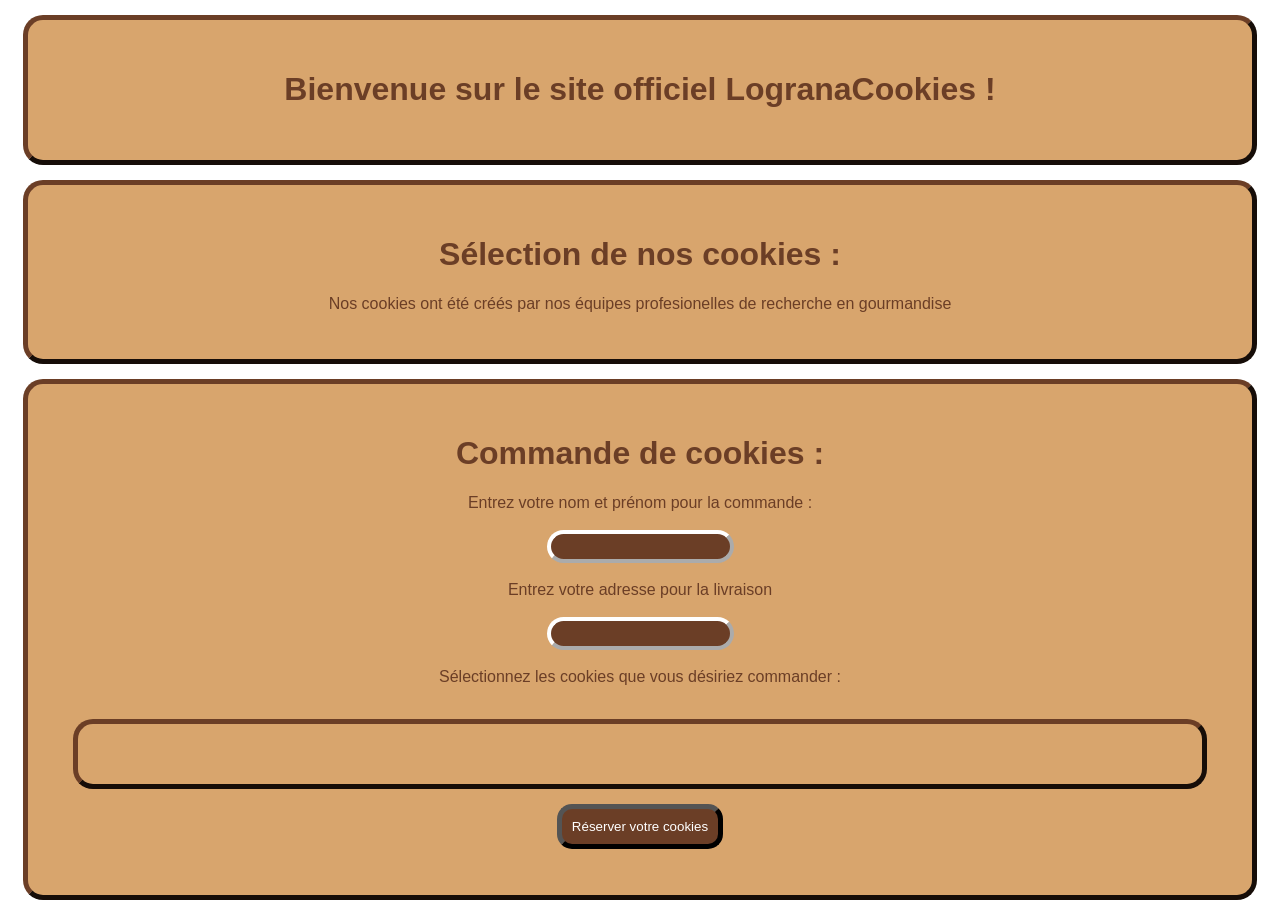
<file: public/index.html>
<html>
<head>
    <link rel="stylesheet" href="style.css">
	<title>LogranaCookies</title>
</head>
<body>
	<div>
		<h1>Bienvenue sur le site officiel LogranaCookies ! </h1>
	</div>
	<div id="par">
	<h1>Sélection de nos cookies : </h1>
	<p>Nos cookies ont été créés par nos équipes profesionelles de recherche en gourmandise</p>
	</div>
	<div>
		<h1>Commande de cookies :</h1>
		<form>
			<label>Entrez votre nom et prénom pour la commande :</label> <br><br><input type="text" id="nom"><br><br>
			<label>Entrez votre adresse pour la livraison</label><br><br><input type="text" id="adresse"><br><br>
			<label>Sélectionnez les cookies que vous désiriez commander :</label> <br><br>
			<div id = "resco" ></div>
			<button onclick="rescookies(event)">Réserver votre cookies</button>
		</form>
	</div>
<script src="script.js"></script>
</body>
</html>
</file>
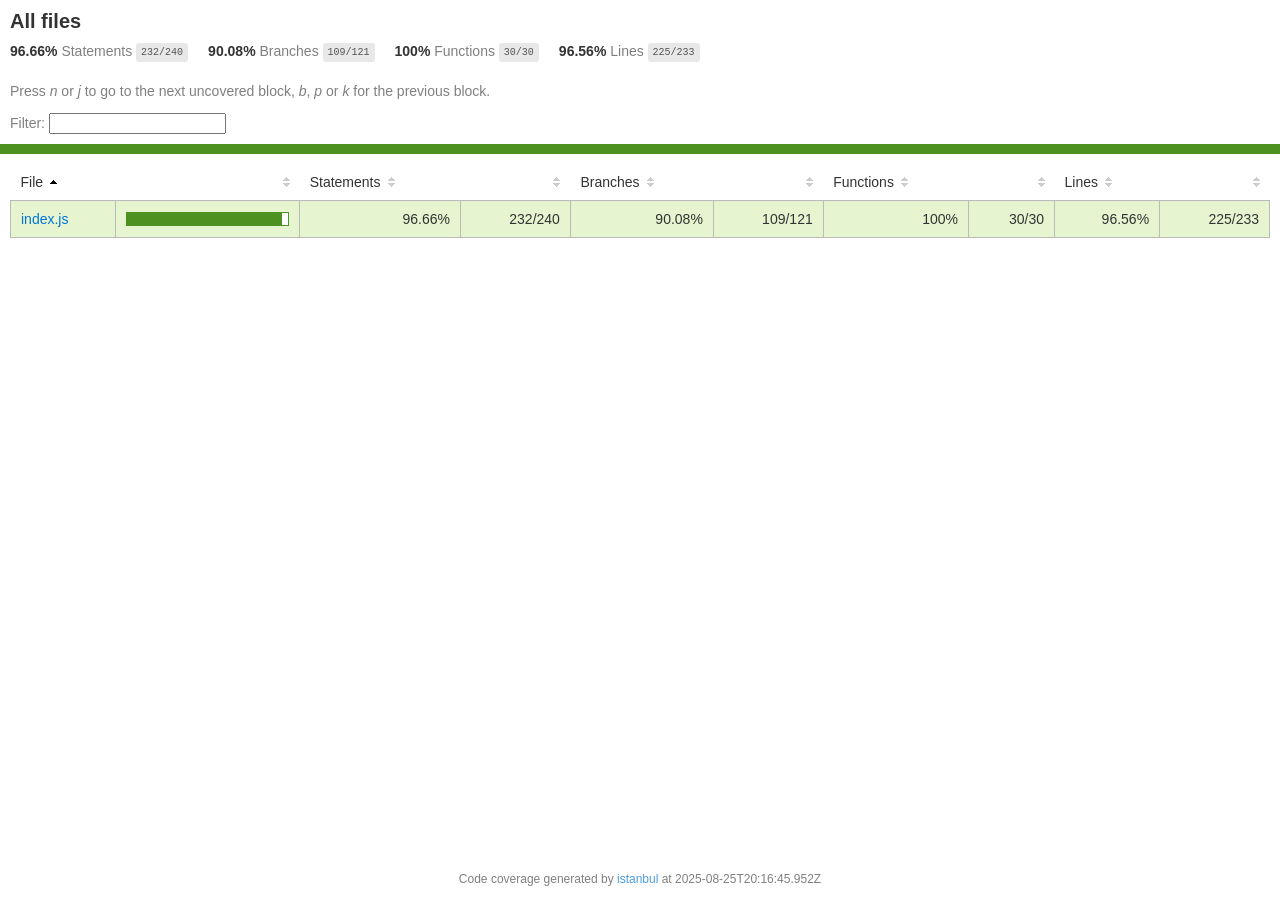
<file: node_modules/kareem/coverage/lcov-report/index.html>
<!doctype html>
<html lang="en">

<head>
    <title>Code coverage report for All files</title>
    <meta charset="utf-8" />
    <link rel="stylesheet" href="prettify.css" />
    <link rel="stylesheet" href="base.css" />
    <link rel="shortcut icon" type="image/x-icon" href="favicon.png" />
    <meta name="viewport" content="width=device-width, initial-scale=1" />
    <style type='text/css'>
        .coverage-summary .sorter {
            background-image: url(sort-arrow-sprite.png);
        }
    </style>
</head>
    
<body>
<div class='wrapper'>
    <div class='pad1'>
        <h1>All files</h1>
        <div class='clearfix'>
            
            <div class='fl pad1y space-right2'>
                <span class="strong">96.66% </span>
                <span class="quiet">Statements</span>
                <span class='fraction'>232/240</span>
            </div>
        
            
            <div class='fl pad1y space-right2'>
                <span class="strong">90.08% </span>
                <span class="quiet">Branches</span>
                <span class='fraction'>109/121</span>
            </div>
        
            
            <div class='fl pad1y space-right2'>
                <span class="strong">100% </span>
                <span class="quiet">Functions</span>
                <span class='fraction'>30/30</span>
            </div>
        
            
            <div class='fl pad1y space-right2'>
                <span class="strong">96.56% </span>
                <span class="quiet">Lines</span>
                <span class='fraction'>225/233</span>
            </div>
        
            
        </div>
        <p class="quiet">
            Press <em>n</em> or <em>j</em> to go to the next uncovered block, <em>b</em>, <em>p</em> or <em>k</em> for the previous block.
        </p>
        <template id="filterTemplate">
            <div class="quiet">
                Filter:
                <input type="search" id="fileSearch">
            </div>
        </template>
    </div>
    <div class='status-line high'></div>
    <div class="pad1">
<table class="coverage-summary">
<thead>
<tr>
   <th data-col="file" data-fmt="html" data-html="true" class="file">File</th>
   <th data-col="pic" data-type="number" data-fmt="html" data-html="true" class="pic"></th>
   <th data-col="statements" data-type="number" data-fmt="pct" class="pct">Statements</th>
   <th data-col="statements_raw" data-type="number" data-fmt="html" class="abs"></th>
   <th data-col="branches" data-type="number" data-fmt="pct" class="pct">Branches</th>
   <th data-col="branches_raw" data-type="number" data-fmt="html" class="abs"></th>
   <th data-col="functions" data-type="number" data-fmt="pct" class="pct">Functions</th>
   <th data-col="functions_raw" data-type="number" data-fmt="html" class="abs"></th>
   <th data-col="lines" data-type="number" data-fmt="pct" class="pct">Lines</th>
   <th data-col="lines_raw" data-type="number" data-fmt="html" class="abs"></th>
</tr>
</thead>
<tbody><tr>
	<td class="file high" data-value="index.js"><a href="index.js.html">index.js</a></td>
	<td data-value="96.66" class="pic high">
	<div class="chart"><div class="cover-fill" style="width: 96%"></div><div class="cover-empty" style="width: 4%"></div></div>
	</td>
	<td data-value="96.66" class="pct high">96.66%</td>
	<td data-value="240" class="abs high">232/240</td>
	<td data-value="90.08" class="pct high">90.08%</td>
	<td data-value="121" class="abs high">109/121</td>
	<td data-value="100" class="pct high">100%</td>
	<td data-value="30" class="abs high">30/30</td>
	<td data-value="96.56" class="pct high">96.56%</td>
	<td data-value="233" class="abs high">225/233</td>
	</tr>

</tbody>
</table>
</div>
                <div class='push'></div><!-- for sticky footer -->
            </div><!-- /wrapper -->
            <div class='footer quiet pad2 space-top1 center small'>
                Code coverage generated by
                <a href="https://istanbul.js.org/" target="_blank" rel="noopener noreferrer">istanbul</a>
                at 2025-08-25T20:16:45.952Z
            </div>
        <script src="prettify.js"></script>
        <script>
            window.onload = function () {
                prettyPrint();
            };
        </script>
        <script src="sorter.js"></script>
        <script src="block-navigation.js"></script>
    </body>
</html>
</file>
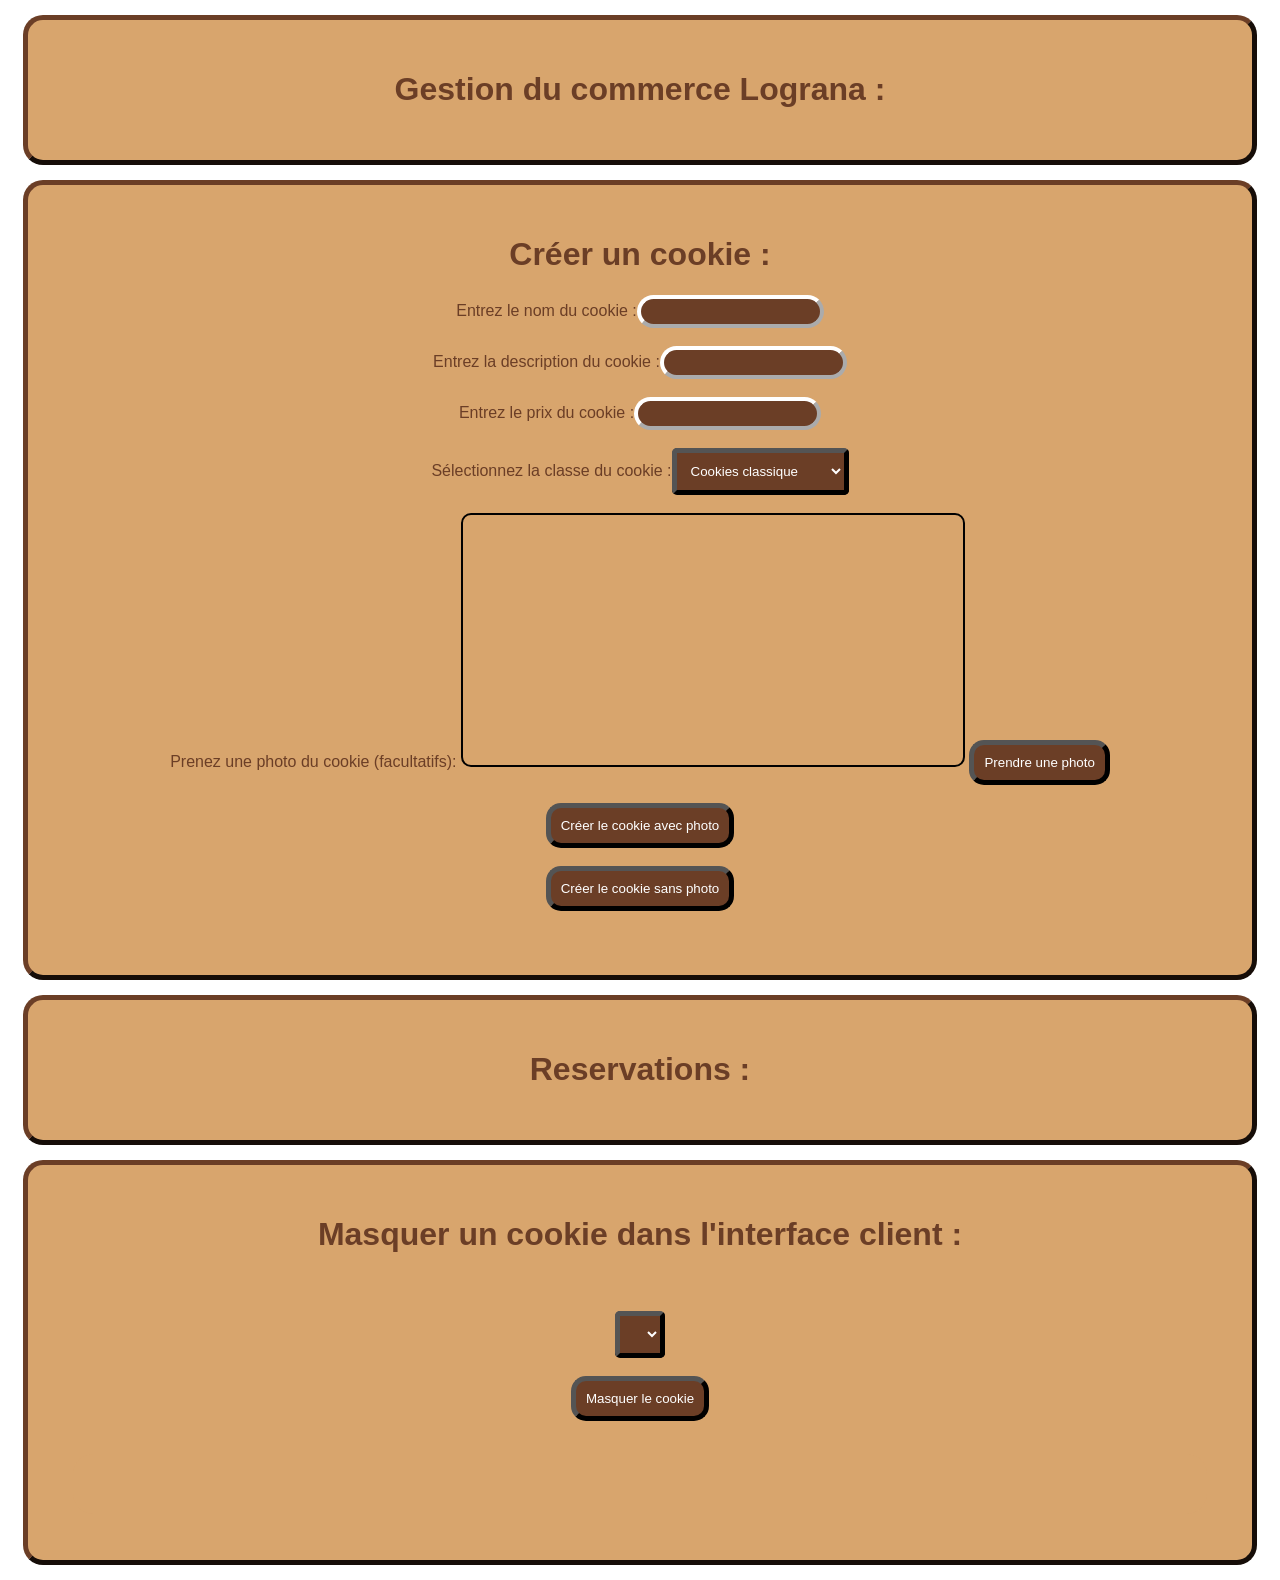
<file: public/indexG.html>
<html>
    <head>
        <title>Gestionnaire de cookies</title>
        <link rel="stylesheet" href="style.css">
    </head>
    <body>
        <div>
            <h1>Gestion du commerce Lograna :</h1>
        </div>
        <div>
            <h1>Créer un cookie :</h1>
            <form>
                <label>Entrez le nom du cookie :</label><input type="text" id="Ncookie"><br><br>
                <label>Entrez la description du cookie :</label><input type="text" id="descCookie"><br><br>
                <label>Entrez le prix du cookie :</label><input type="number" id="pCookie"><br><br>
                <label>Sélectionnez la classe du cookie :</label><select id="cat">
                    <option value="classique">Cookies classique</option>
                    <option value="sans_pépite">Cookies sans pépites</option>
                    <option value="sans_pate">Cookies sans pâte</option>
                    <option value="gourmands">Cookies gourmands</option>
                </select><br><br>
                <label id="labvid">Prenez une photo du cookie (facultatifs):</label>
                <video id="video" autoplay muted playsinline></video>
                <canvas id="canvas"> </canvas>
                <button type="button" onclick="photo()">Prendre une photo</button> <br><br>
                <button onclick="createCookie(event)">Créer le cookie avec photo</button><br><br>
                <button onclick="createCookier(event)">Créer le cookie sans photo</button><br><br>
            </form>
        </div>
        <div id="par">
            <h1>Reservations :</h1>
        </div>
        <div id="masq">
            <h1>Masquer un cookie dans l'interface client :</h1><br><br>
            <form>
                <select id="selmas"></select><br><br>
                <button id="masqc" type="button">Masquer le cookie</button><br><br>
                <div id="seldmas" class="quedalle"></div>
            </form>
        </div>

    
    <script src="scriptG.js"></script>
    </body>
</html>
</file>
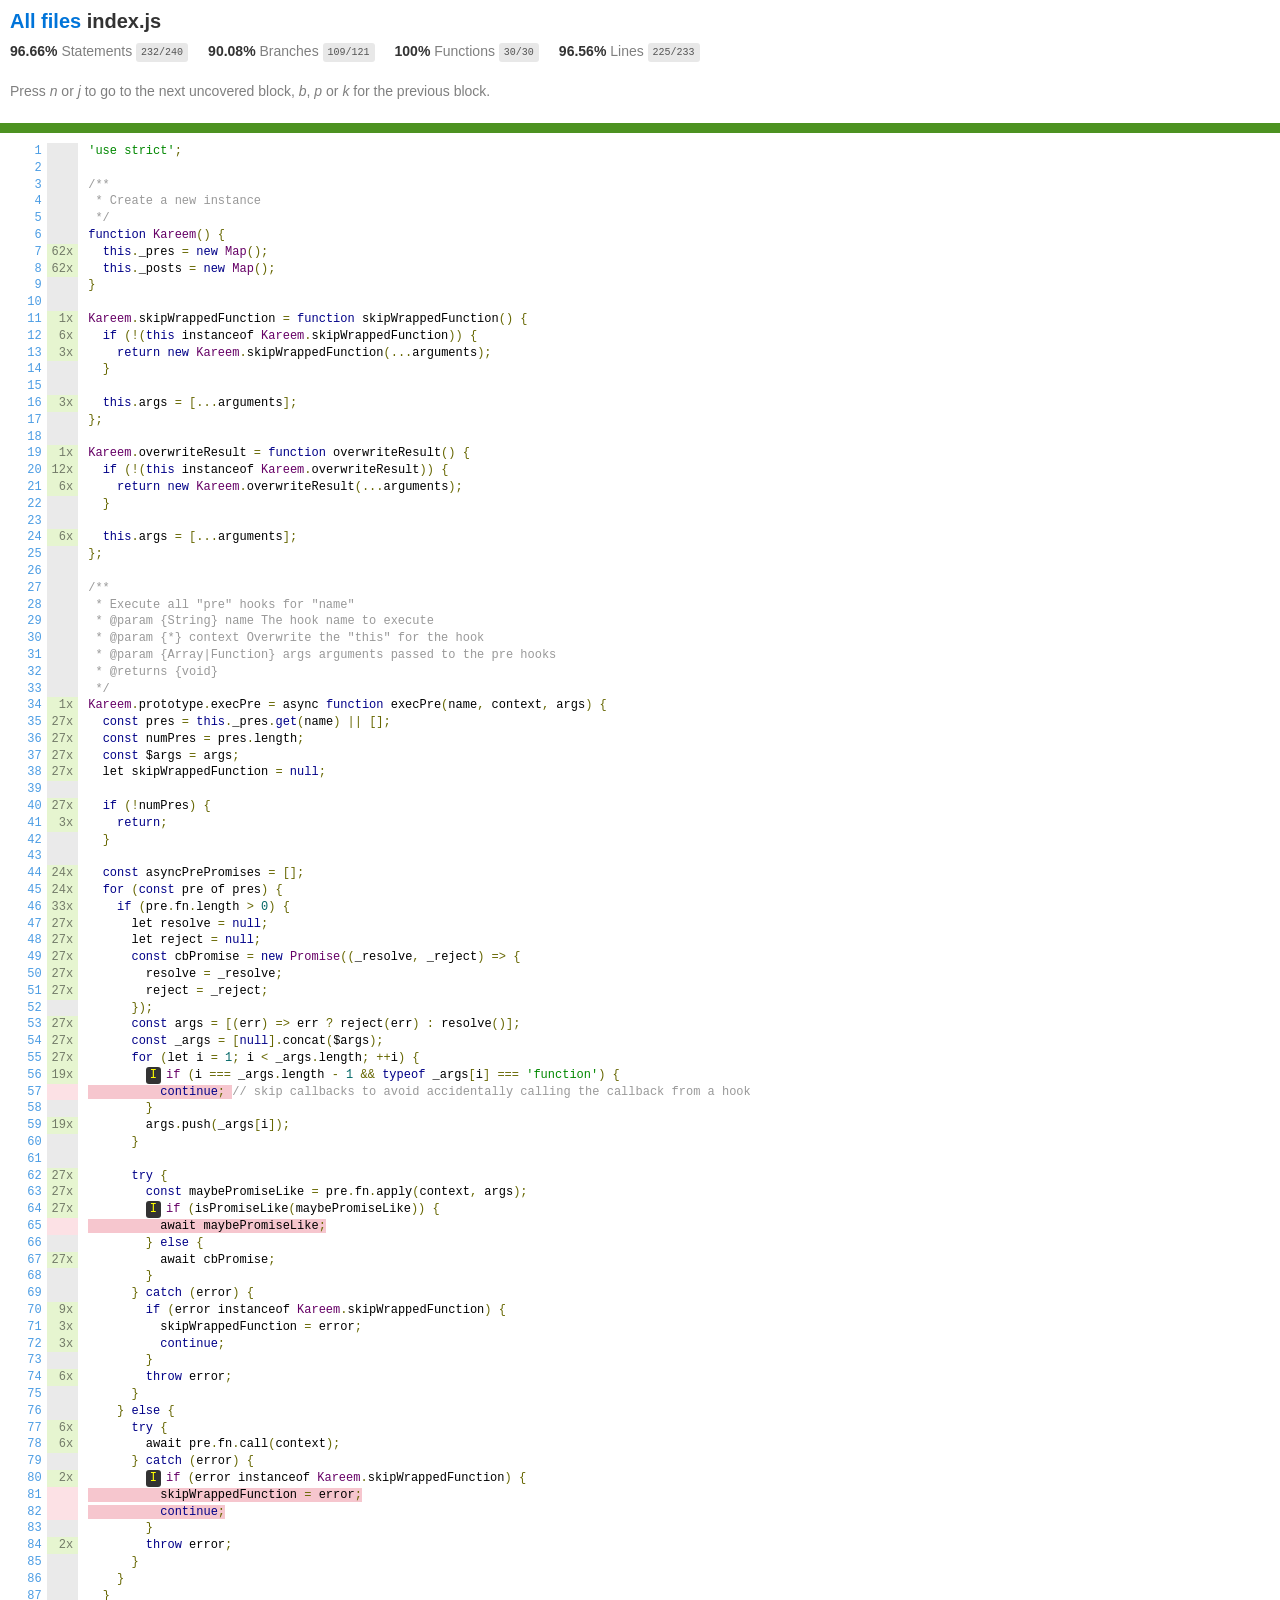
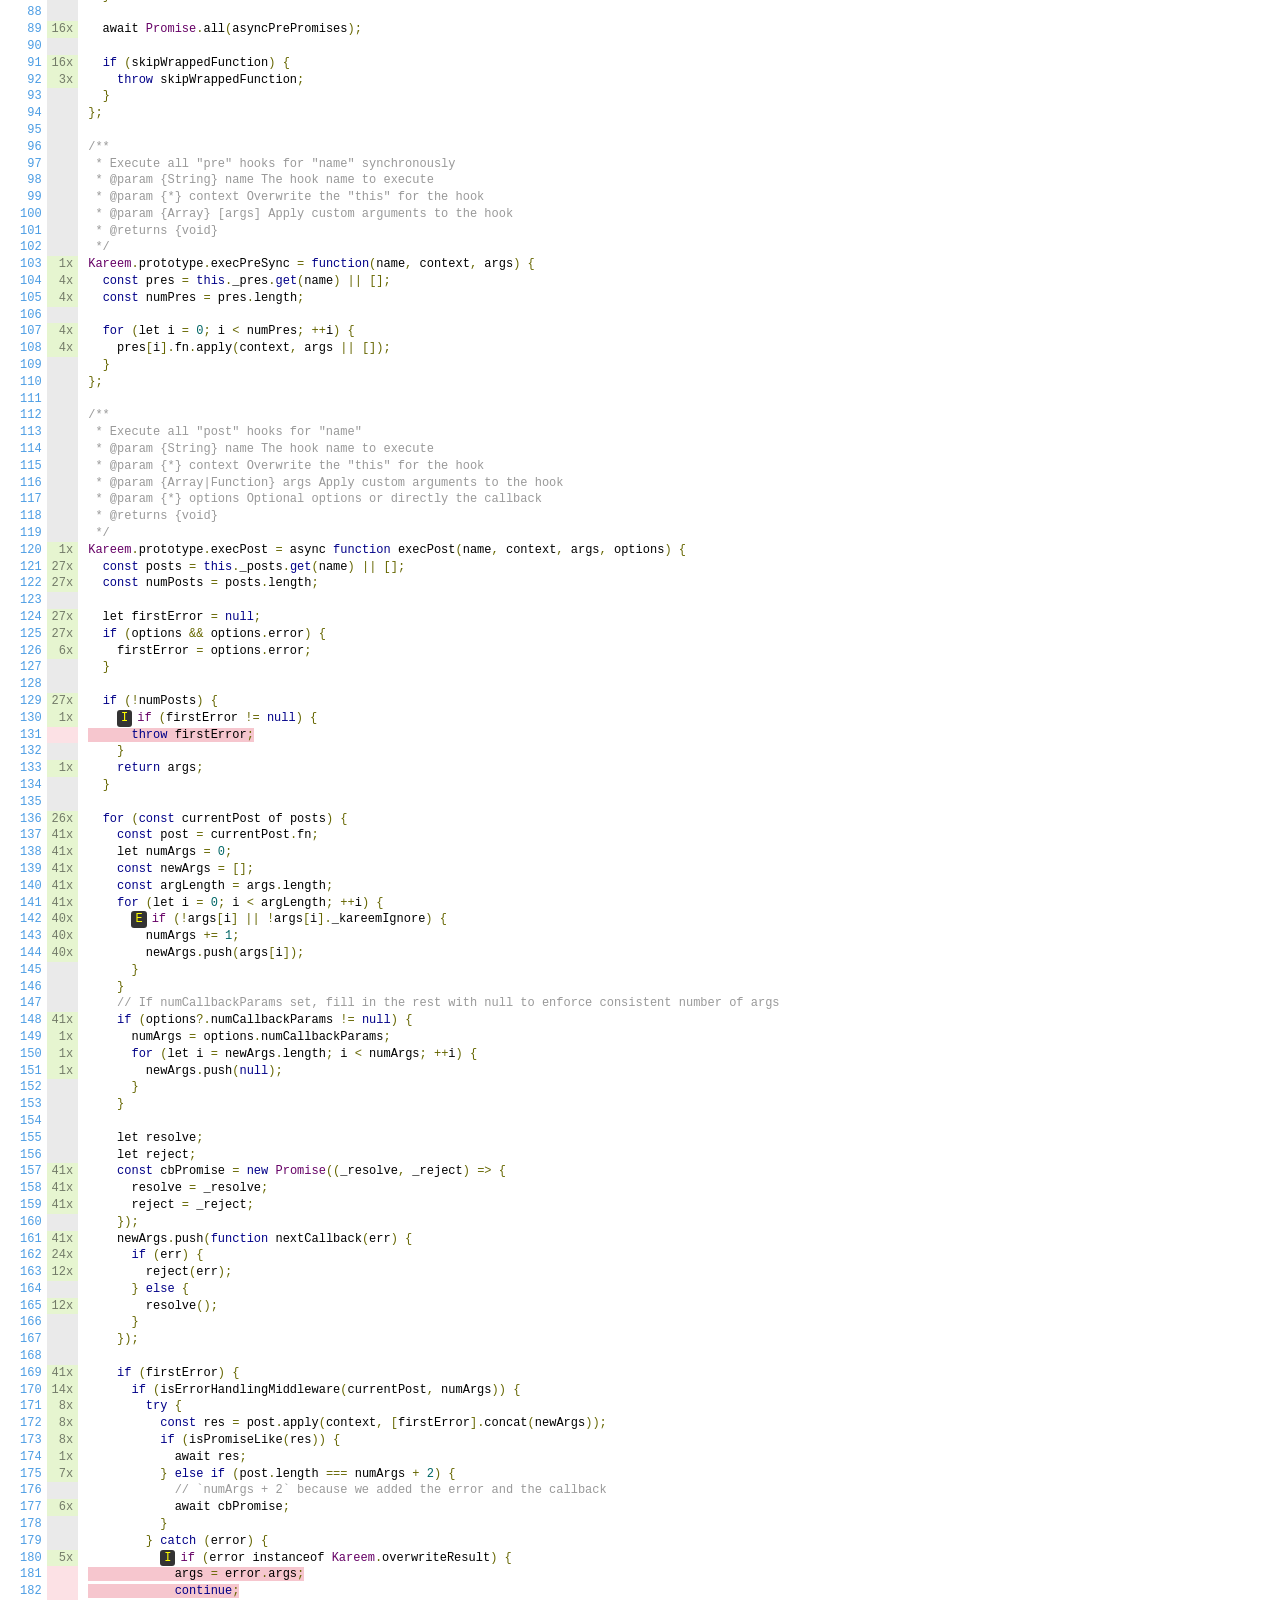
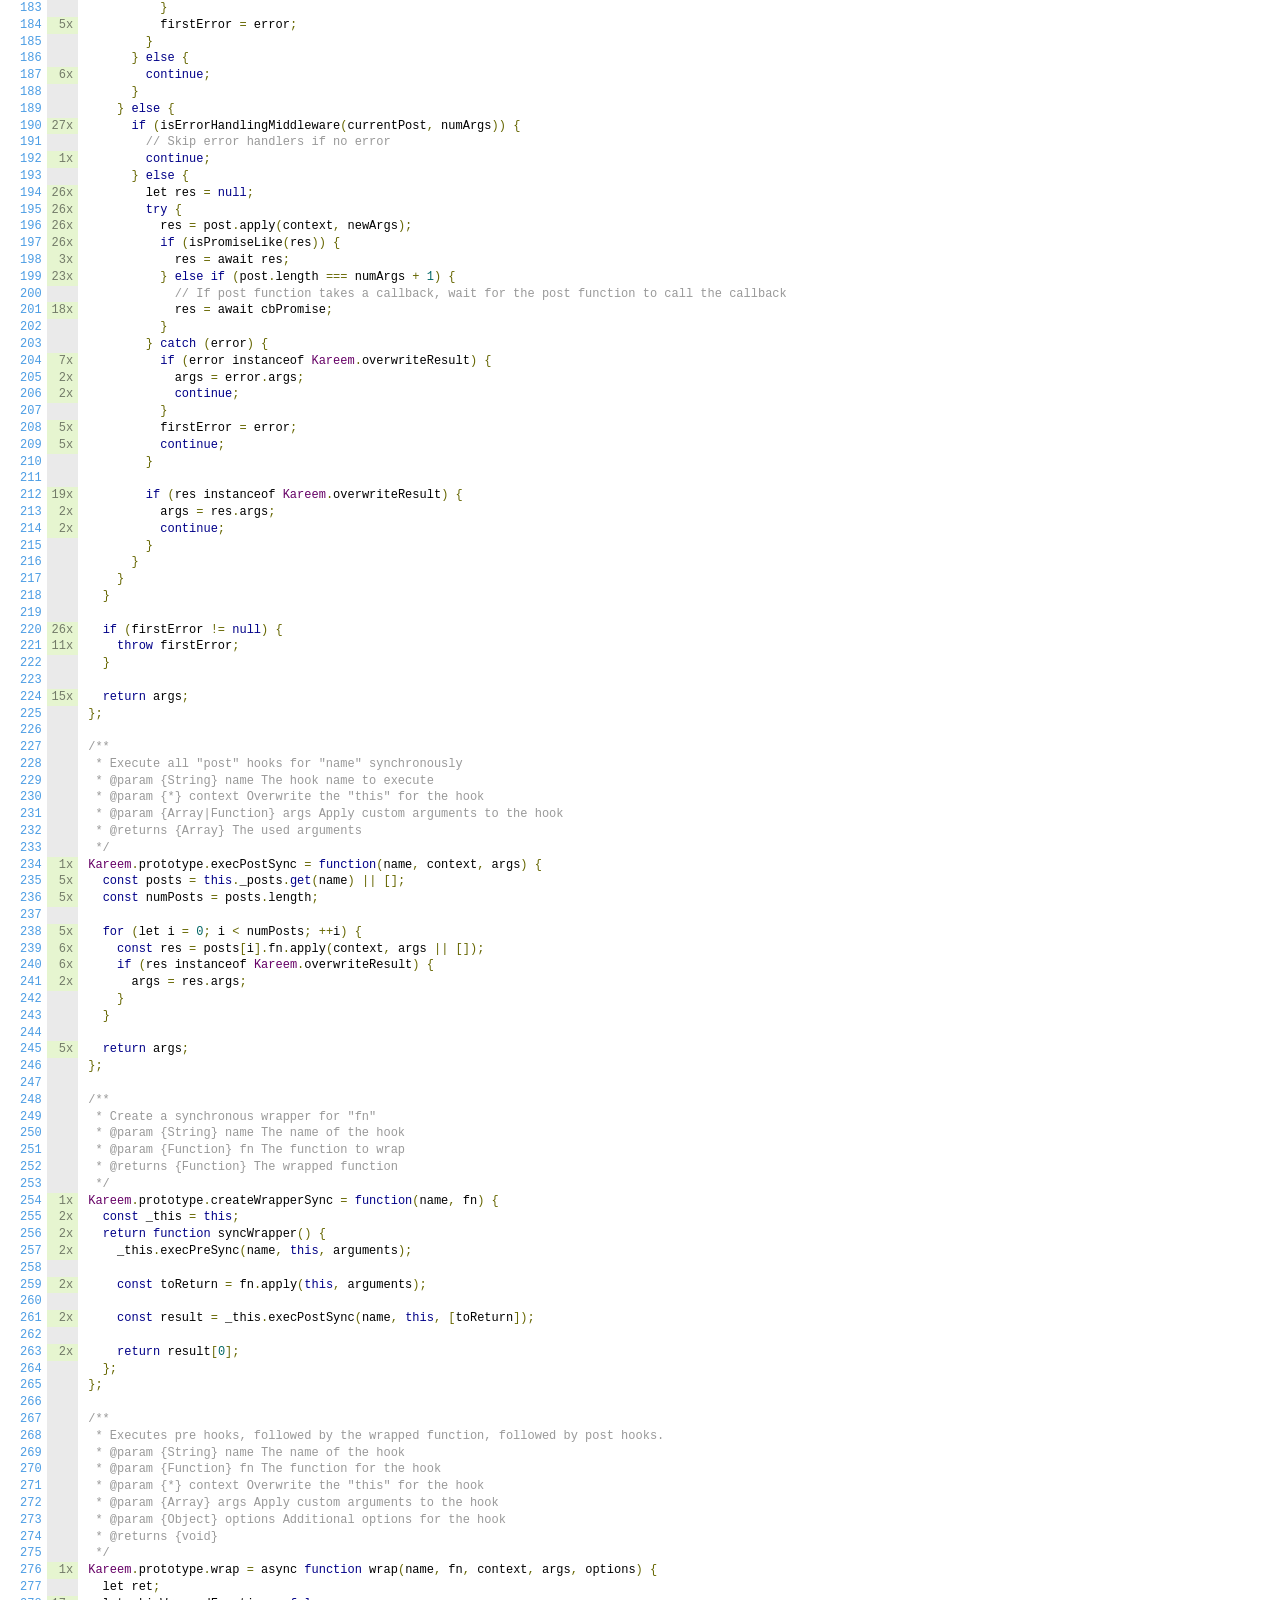
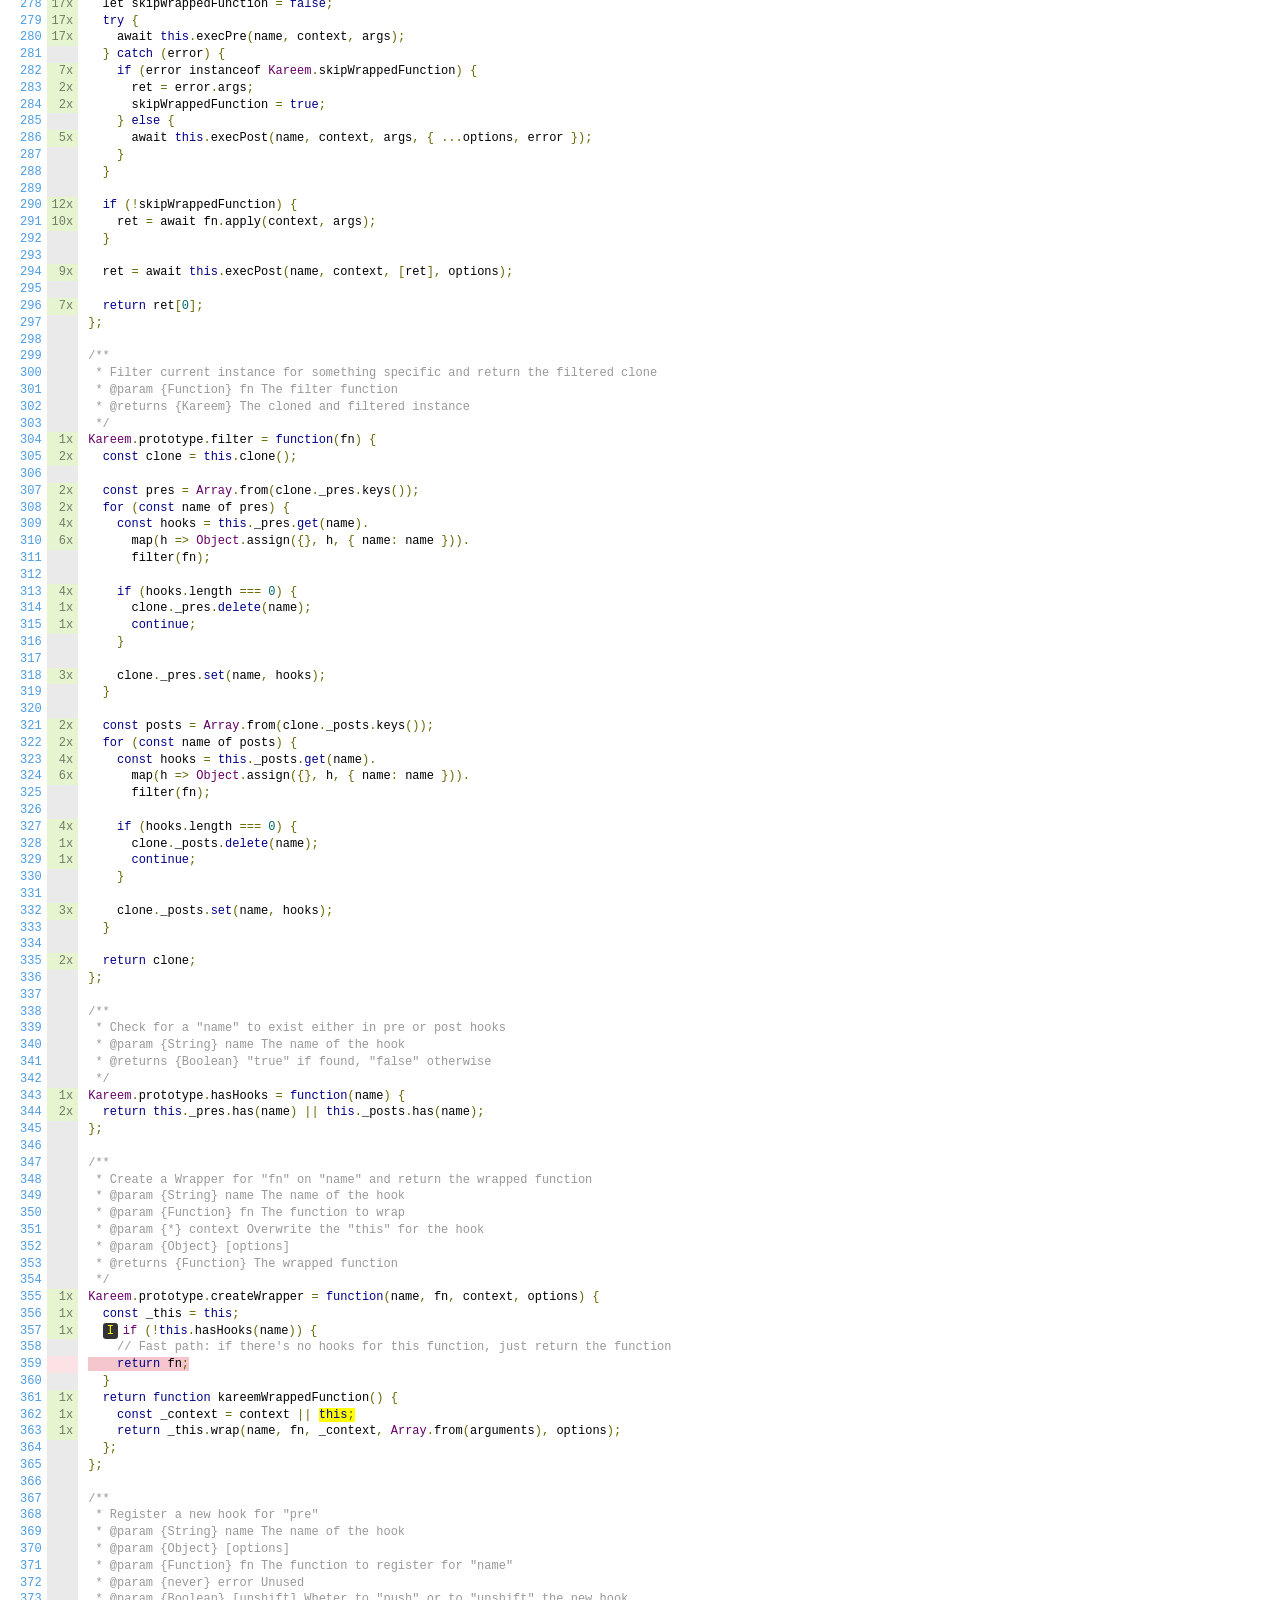
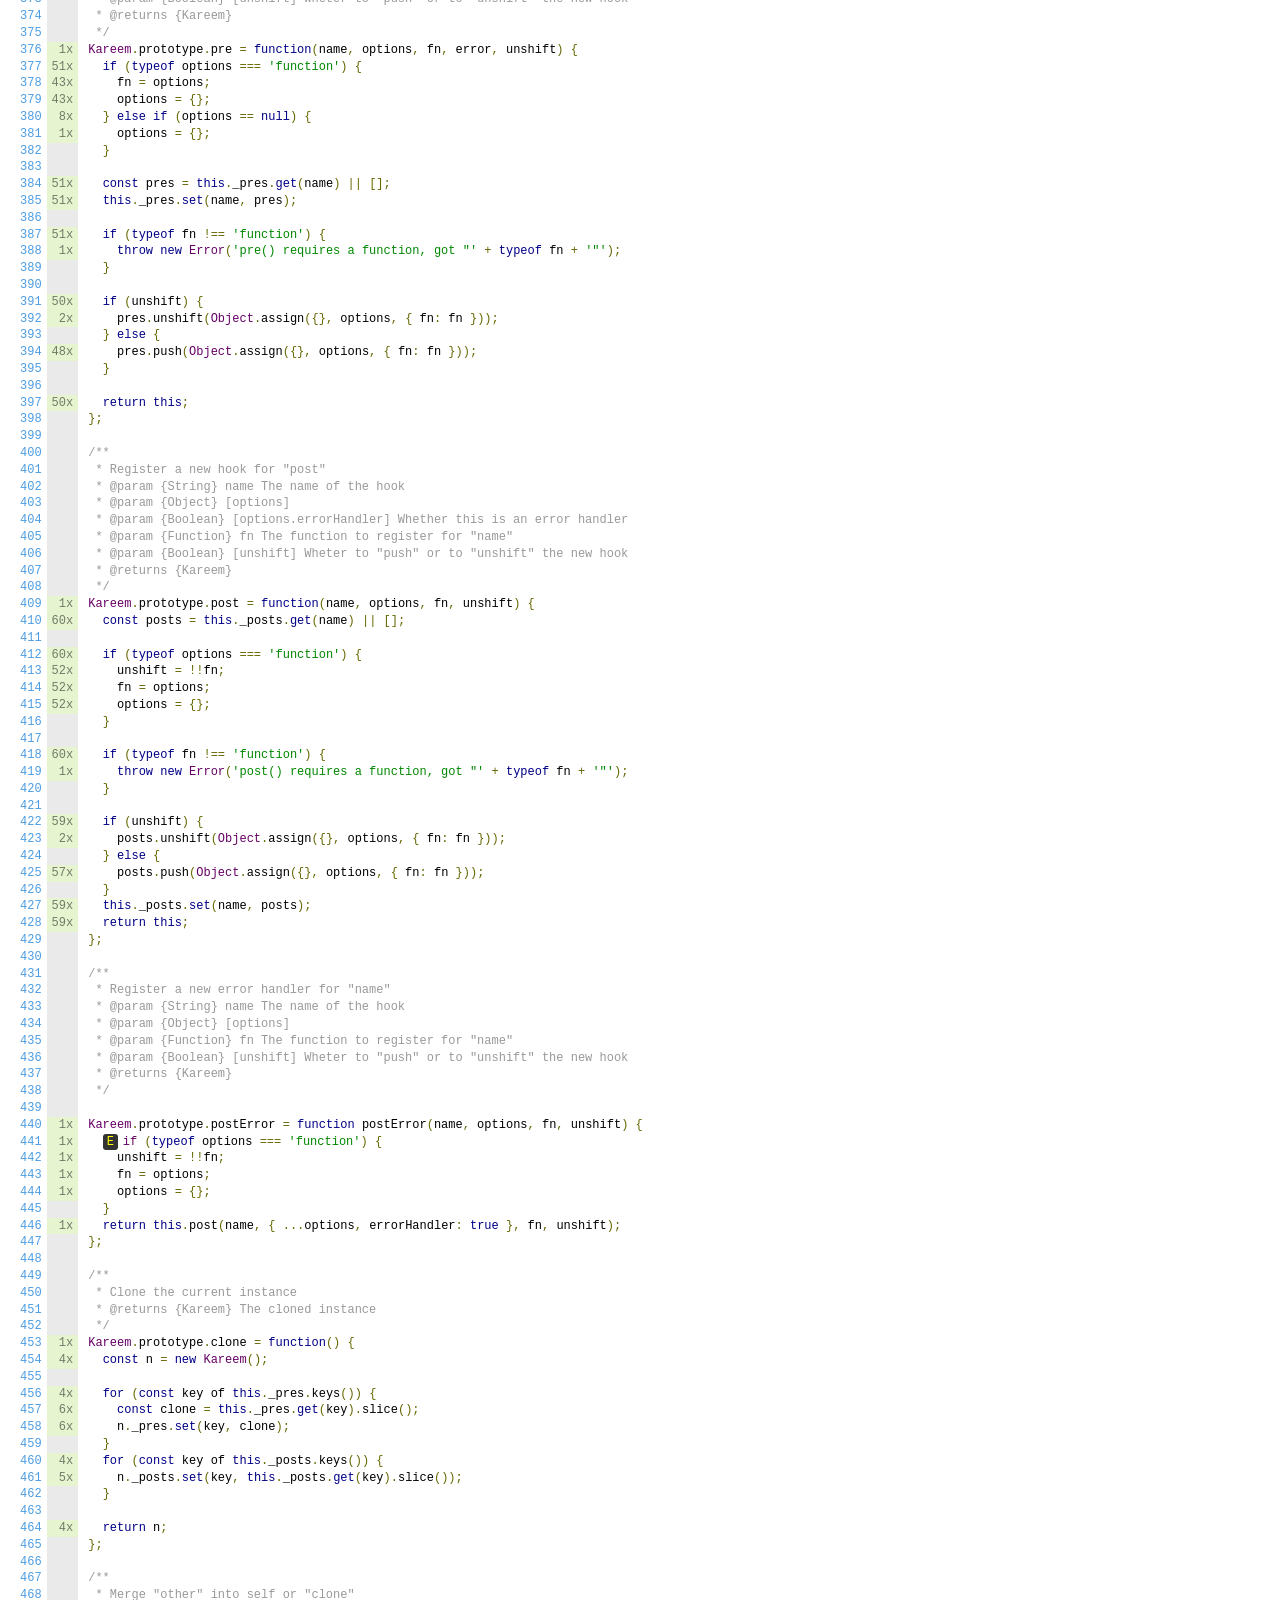
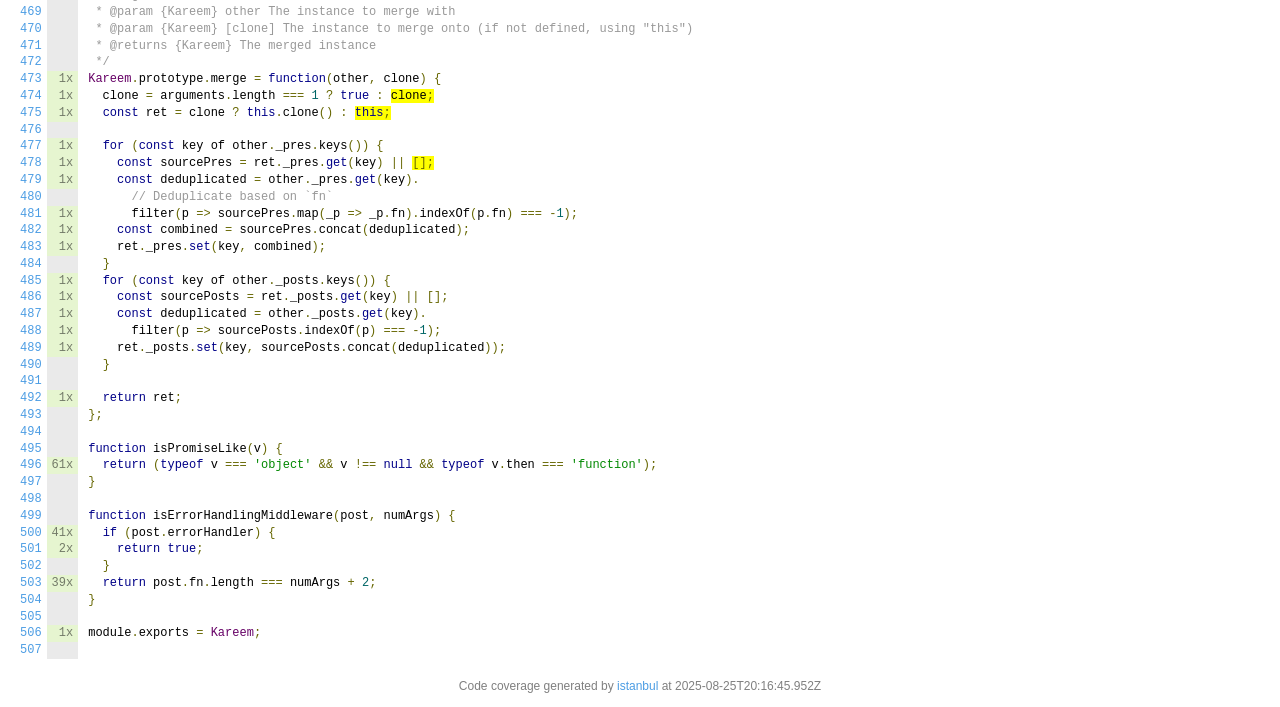
<file: node_modules/kareem/coverage/lcov-report/index.js.html>
<!doctype html>
<html lang="en">

<head>
    <title>Code coverage report for index.js</title>
    <meta charset="utf-8" />
    <link rel="stylesheet" href="prettify.css" />
    <link rel="stylesheet" href="base.css" />
    <link rel="shortcut icon" type="image/x-icon" href="favicon.png" />
    <meta name="viewport" content="width=device-width, initial-scale=1" />
    <style type='text/css'>
        .coverage-summary .sorter {
            background-image: url(sort-arrow-sprite.png);
        }
    </style>
</head>
    
<body>
<div class='wrapper'>
    <div class='pad1'>
        <h1><a href="index.html">All files</a> index.js</h1>
        <div class='clearfix'>
            
            <div class='fl pad1y space-right2'>
                <span class="strong">96.66% </span>
                <span class="quiet">Statements</span>
                <span class='fraction'>232/240</span>
            </div>
        
            
            <div class='fl pad1y space-right2'>
                <span class="strong">90.08% </span>
                <span class="quiet">Branches</span>
                <span class='fraction'>109/121</span>
            </div>
        
            
            <div class='fl pad1y space-right2'>
                <span class="strong">100% </span>
                <span class="quiet">Functions</span>
                <span class='fraction'>30/30</span>
            </div>
        
            
            <div class='fl pad1y space-right2'>
                <span class="strong">96.56% </span>
                <span class="quiet">Lines</span>
                <span class='fraction'>225/233</span>
            </div>
        
            
        </div>
        <p class="quiet">
            Press <em>n</em> or <em>j</em> to go to the next uncovered block, <em>b</em>, <em>p</em> or <em>k</em> for the previous block.
        </p>
        <template id="filterTemplate">
            <div class="quiet">
                Filter:
                <input type="search" id="fileSearch">
            </div>
        </template>
    </div>
    <div class='status-line high'></div>
    <pre><table class="coverage">
<tr><td class="line-count quiet"><a name='L1'></a><a href='#L1'>1</a>
<a name='L2'></a><a href='#L2'>2</a>
<a name='L3'></a><a href='#L3'>3</a>
<a name='L4'></a><a href='#L4'>4</a>
<a name='L5'></a><a href='#L5'>5</a>
<a name='L6'></a><a href='#L6'>6</a>
<a name='L7'></a><a href='#L7'>7</a>
<a name='L8'></a><a href='#L8'>8</a>
<a name='L9'></a><a href='#L9'>9</a>
<a name='L10'></a><a href='#L10'>10</a>
<a name='L11'></a><a href='#L11'>11</a>
<a name='L12'></a><a href='#L12'>12</a>
<a name='L13'></a><a href='#L13'>13</a>
<a name='L14'></a><a href='#L14'>14</a>
<a name='L15'></a><a href='#L15'>15</a>
<a name='L16'></a><a href='#L16'>16</a>
<a name='L17'></a><a href='#L17'>17</a>
<a name='L18'></a><a href='#L18'>18</a>
<a name='L19'></a><a href='#L19'>19</a>
<a name='L20'></a><a href='#L20'>20</a>
<a name='L21'></a><a href='#L21'>21</a>
<a name='L22'></a><a href='#L22'>22</a>
<a name='L23'></a><a href='#L23'>23</a>
<a name='L24'></a><a href='#L24'>24</a>
<a name='L25'></a><a href='#L25'>25</a>
<a name='L26'></a><a href='#L26'>26</a>
<a name='L27'></a><a href='#L27'>27</a>
<a name='L28'></a><a href='#L28'>28</a>
<a name='L29'></a><a href='#L29'>29</a>
<a name='L30'></a><a href='#L30'>30</a>
<a name='L31'></a><a href='#L31'>31</a>
<a name='L32'></a><a href='#L32'>32</a>
<a name='L33'></a><a href='#L33'>33</a>
<a name='L34'></a><a href='#L34'>34</a>
<a name='L35'></a><a href='#L35'>35</a>
<a name='L36'></a><a href='#L36'>36</a>
<a name='L37'></a><a href='#L37'>37</a>
<a name='L38'></a><a href='#L38'>38</a>
<a name='L39'></a><a href='#L39'>39</a>
<a name='L40'></a><a href='#L40'>40</a>
<a name='L41'></a><a href='#L41'>41</a>
<a name='L42'></a><a href='#L42'>42</a>
<a name='L43'></a><a href='#L43'>43</a>
<a name='L44'></a><a href='#L44'>44</a>
<a name='L45'></a><a href='#L45'>45</a>
<a name='L46'></a><a href='#L46'>46</a>
<a name='L47'></a><a href='#L47'>47</a>
<a name='L48'></a><a href='#L48'>48</a>
<a name='L49'></a><a href='#L49'>49</a>
<a name='L50'></a><a href='#L50'>50</a>
<a name='L51'></a><a href='#L51'>51</a>
<a name='L52'></a><a href='#L52'>52</a>
<a name='L53'></a><a href='#L53'>53</a>
<a name='L54'></a><a href='#L54'>54</a>
<a name='L55'></a><a href='#L55'>55</a>
<a name='L56'></a><a href='#L56'>56</a>
<a name='L57'></a><a href='#L57'>57</a>
<a name='L58'></a><a href='#L58'>58</a>
<a name='L59'></a><a href='#L59'>59</a>
<a name='L60'></a><a href='#L60'>60</a>
<a name='L61'></a><a href='#L61'>61</a>
<a name='L62'></a><a href='#L62'>62</a>
<a name='L63'></a><a href='#L63'>63</a>
<a name='L64'></a><a href='#L64'>64</a>
<a name='L65'></a><a href='#L65'>65</a>
<a name='L66'></a><a href='#L66'>66</a>
<a name='L67'></a><a href='#L67'>67</a>
<a name='L68'></a><a href='#L68'>68</a>
<a name='L69'></a><a href='#L69'>69</a>
<a name='L70'></a><a href='#L70'>70</a>
<a name='L71'></a><a href='#L71'>71</a>
<a name='L72'></a><a href='#L72'>72</a>
<a name='L73'></a><a href='#L73'>73</a>
<a name='L74'></a><a href='#L74'>74</a>
<a name='L75'></a><a href='#L75'>75</a>
<a name='L76'></a><a href='#L76'>76</a>
<a name='L77'></a><a href='#L77'>77</a>
<a name='L78'></a><a href='#L78'>78</a>
<a name='L79'></a><a href='#L79'>79</a>
<a name='L80'></a><a href='#L80'>80</a>
<a name='L81'></a><a href='#L81'>81</a>
<a name='L82'></a><a href='#L82'>82</a>
<a name='L83'></a><a href='#L83'>83</a>
<a name='L84'></a><a href='#L84'>84</a>
<a name='L85'></a><a href='#L85'>85</a>
<a name='L86'></a><a href='#L86'>86</a>
<a name='L87'></a><a href='#L87'>87</a>
<a name='L88'></a><a href='#L88'>88</a>
<a name='L89'></a><a href='#L89'>89</a>
<a name='L90'></a><a href='#L90'>90</a>
<a name='L91'></a><a href='#L91'>91</a>
<a name='L92'></a><a href='#L92'>92</a>
<a name='L93'></a><a href='#L93'>93</a>
<a name='L94'></a><a href='#L94'>94</a>
<a name='L95'></a><a href='#L95'>95</a>
<a name='L96'></a><a href='#L96'>96</a>
<a name='L97'></a><a href='#L97'>97</a>
<a name='L98'></a><a href='#L98'>98</a>
<a name='L99'></a><a href='#L99'>99</a>
<a name='L100'></a><a href='#L100'>100</a>
<a name='L101'></a><a href='#L101'>101</a>
<a name='L102'></a><a href='#L102'>102</a>
<a name='L103'></a><a href='#L103'>103</a>
<a name='L104'></a><a href='#L104'>104</a>
<a name='L105'></a><a href='#L105'>105</a>
<a name='L106'></a><a href='#L106'>106</a>
<a name='L107'></a><a href='#L107'>107</a>
<a name='L108'></a><a href='#L108'>108</a>
<a name='L109'></a><a href='#L109'>109</a>
<a name='L110'></a><a href='#L110'>110</a>
<a name='L111'></a><a href='#L111'>111</a>
<a name='L112'></a><a href='#L112'>112</a>
<a name='L113'></a><a href='#L113'>113</a>
<a name='L114'></a><a href='#L114'>114</a>
<a name='L115'></a><a href='#L115'>115</a>
<a name='L116'></a><a href='#L116'>116</a>
<a name='L117'></a><a href='#L117'>117</a>
<a name='L118'></a><a href='#L118'>118</a>
<a name='L119'></a><a href='#L119'>119</a>
<a name='L120'></a><a href='#L120'>120</a>
<a name='L121'></a><a href='#L121'>121</a>
<a name='L122'></a><a href='#L122'>122</a>
<a name='L123'></a><a href='#L123'>123</a>
<a name='L124'></a><a href='#L124'>124</a>
<a name='L125'></a><a href='#L125'>125</a>
<a name='L126'></a><a href='#L126'>126</a>
<a name='L127'></a><a href='#L127'>127</a>
<a name='L128'></a><a href='#L128'>128</a>
<a name='L129'></a><a href='#L129'>129</a>
<a name='L130'></a><a href='#L130'>130</a>
<a name='L131'></a><a href='#L131'>131</a>
<a name='L132'></a><a href='#L132'>132</a>
<a name='L133'></a><a href='#L133'>133</a>
<a name='L134'></a><a href='#L134'>134</a>
<a name='L135'></a><a href='#L135'>135</a>
<a name='L136'></a><a href='#L136'>136</a>
<a name='L137'></a><a href='#L137'>137</a>
<a name='L138'></a><a href='#L138'>138</a>
<a name='L139'></a><a href='#L139'>139</a>
<a name='L140'></a><a href='#L140'>140</a>
<a name='L141'></a><a href='#L141'>141</a>
<a name='L142'></a><a href='#L142'>142</a>
<a name='L143'></a><a href='#L143'>143</a>
<a name='L144'></a><a href='#L144'>144</a>
<a name='L145'></a><a href='#L145'>145</a>
<a name='L146'></a><a href='#L146'>146</a>
<a name='L147'></a><a href='#L147'>147</a>
<a name='L148'></a><a href='#L148'>148</a>
<a name='L149'></a><a href='#L149'>149</a>
<a name='L150'></a><a href='#L150'>150</a>
<a name='L151'></a><a href='#L151'>151</a>
<a name='L152'></a><a href='#L152'>152</a>
<a name='L153'></a><a href='#L153'>153</a>
<a name='L154'></a><a href='#L154'>154</a>
<a name='L155'></a><a href='#L155'>155</a>
<a name='L156'></a><a href='#L156'>156</a>
<a name='L157'></a><a href='#L157'>157</a>
<a name='L158'></a><a href='#L158'>158</a>
<a name='L159'></a><a href='#L159'>159</a>
<a name='L160'></a><a href='#L160'>160</a>
<a name='L161'></a><a href='#L161'>161</a>
<a name='L162'></a><a href='#L162'>162</a>
<a name='L163'></a><a href='#L163'>163</a>
<a name='L164'></a><a href='#L164'>164</a>
<a name='L165'></a><a href='#L165'>165</a>
<a name='L166'></a><a href='#L166'>166</a>
<a name='L167'></a><a href='#L167'>167</a>
<a name='L168'></a><a href='#L168'>168</a>
<a name='L169'></a><a href='#L169'>169</a>
<a name='L170'></a><a href='#L170'>170</a>
<a name='L171'></a><a href='#L171'>171</a>
<a name='L172'></a><a href='#L172'>172</a>
<a name='L173'></a><a href='#L173'>173</a>
<a name='L174'></a><a href='#L174'>174</a>
<a name='L175'></a><a href='#L175'>175</a>
<a name='L176'></a><a href='#L176'>176</a>
<a name='L177'></a><a href='#L177'>177</a>
<a name='L178'></a><a href='#L178'>178</a>
<a name='L179'></a><a href='#L179'>179</a>
<a name='L180'></a><a href='#L180'>180</a>
<a name='L181'></a><a href='#L181'>181</a>
<a name='L182'></a><a href='#L182'>182</a>
<a name='L183'></a><a href='#L183'>183</a>
<a name='L184'></a><a href='#L184'>184</a>
<a name='L185'></a><a href='#L185'>185</a>
<a name='L186'></a><a href='#L186'>186</a>
<a name='L187'></a><a href='#L187'>187</a>
<a name='L188'></a><a href='#L188'>188</a>
<a name='L189'></a><a href='#L189'>189</a>
<a name='L190'></a><a href='#L190'>190</a>
<a name='L191'></a><a href='#L191'>191</a>
<a name='L192'></a><a href='#L192'>192</a>
<a name='L193'></a><a href='#L193'>193</a>
<a name='L194'></a><a href='#L194'>194</a>
<a name='L195'></a><a href='#L195'>195</a>
<a name='L196'></a><a href='#L196'>196</a>
<a name='L197'></a><a href='#L197'>197</a>
<a name='L198'></a><a href='#L198'>198</a>
<a name='L199'></a><a href='#L199'>199</a>
<a name='L200'></a><a href='#L200'>200</a>
<a name='L201'></a><a href='#L201'>201</a>
<a name='L202'></a><a href='#L202'>202</a>
<a name='L203'></a><a href='#L203'>203</a>
<a name='L204'></a><a href='#L204'>204</a>
<a name='L205'></a><a href='#L205'>205</a>
<a name='L206'></a><a href='#L206'>206</a>
<a name='L207'></a><a href='#L207'>207</a>
<a name='L208'></a><a href='#L208'>208</a>
<a name='L209'></a><a href='#L209'>209</a>
<a name='L210'></a><a href='#L210'>210</a>
<a name='L211'></a><a href='#L211'>211</a>
<a name='L212'></a><a href='#L212'>212</a>
<a name='L213'></a><a href='#L213'>213</a>
<a name='L214'></a><a href='#L214'>214</a>
<a name='L215'></a><a href='#L215'>215</a>
<a name='L216'></a><a href='#L216'>216</a>
<a name='L217'></a><a href='#L217'>217</a>
<a name='L218'></a><a href='#L218'>218</a>
<a name='L219'></a><a href='#L219'>219</a>
<a name='L220'></a><a href='#L220'>220</a>
<a name='L221'></a><a href='#L221'>221</a>
<a name='L222'></a><a href='#L222'>222</a>
<a name='L223'></a><a href='#L223'>223</a>
<a name='L224'></a><a href='#L224'>224</a>
<a name='L225'></a><a href='#L225'>225</a>
<a name='L226'></a><a href='#L226'>226</a>
<a name='L227'></a><a href='#L227'>227</a>
<a name='L228'></a><a href='#L228'>228</a>
<a name='L229'></a><a href='#L229'>229</a>
<a name='L230'></a><a href='#L230'>230</a>
<a name='L231'></a><a href='#L231'>231</a>
<a name='L232'></a><a href='#L232'>232</a>
<a name='L233'></a><a href='#L233'>233</a>
<a name='L234'></a><a href='#L234'>234</a>
<a name='L235'></a><a href='#L235'>235</a>
<a name='L236'></a><a href='#L236'>236</a>
<a name='L237'></a><a href='#L237'>237</a>
<a name='L238'></a><a href='#L238'>238</a>
<a name='L239'></a><a href='#L239'>239</a>
<a name='L240'></a><a href='#L240'>240</a>
<a name='L241'></a><a href='#L241'>241</a>
<a name='L242'></a><a href='#L242'>242</a>
<a name='L243'></a><a href='#L243'>243</a>
<a name='L244'></a><a href='#L244'>244</a>
<a name='L245'></a><a href='#L245'>245</a>
<a name='L246'></a><a href='#L246'>246</a>
<a name='L247'></a><a href='#L247'>247</a>
<a name='L248'></a><a href='#L248'>248</a>
<a name='L249'></a><a href='#L249'>249</a>
<a name='L250'></a><a href='#L250'>250</a>
<a name='L251'></a><a href='#L251'>251</a>
<a name='L252'></a><a href='#L252'>252</a>
<a name='L253'></a><a href='#L253'>253</a>
<a name='L254'></a><a href='#L254'>254</a>
<a name='L255'></a><a href='#L255'>255</a>
<a name='L256'></a><a href='#L256'>256</a>
<a name='L257'></a><a href='#L257'>257</a>
<a name='L258'></a><a href='#L258'>258</a>
<a name='L259'></a><a href='#L259'>259</a>
<a name='L260'></a><a href='#L260'>260</a>
<a name='L261'></a><a href='#L261'>261</a>
<a name='L262'></a><a href='#L262'>262</a>
<a name='L263'></a><a href='#L263'>263</a>
<a name='L264'></a><a href='#L264'>264</a>
<a name='L265'></a><a href='#L265'>265</a>
<a name='L266'></a><a href='#L266'>266</a>
<a name='L267'></a><a href='#L267'>267</a>
<a name='L268'></a><a href='#L268'>268</a>
<a name='L269'></a><a href='#L269'>269</a>
<a name='L270'></a><a href='#L270'>270</a>
<a name='L271'></a><a href='#L271'>271</a>
<a name='L272'></a><a href='#L272'>272</a>
<a name='L273'></a><a href='#L273'>273</a>
<a name='L274'></a><a href='#L274'>274</a>
<a name='L275'></a><a href='#L275'>275</a>
<a name='L276'></a><a href='#L276'>276</a>
<a name='L277'></a><a href='#L277'>277</a>
<a name='L278'></a><a href='#L278'>278</a>
<a name='L279'></a><a href='#L279'>279</a>
<a name='L280'></a><a href='#L280'>280</a>
<a name='L281'></a><a href='#L281'>281</a>
<a name='L282'></a><a href='#L282'>282</a>
<a name='L283'></a><a href='#L283'>283</a>
<a name='L284'></a><a href='#L284'>284</a>
<a name='L285'></a><a href='#L285'>285</a>
<a name='L286'></a><a href='#L286'>286</a>
<a name='L287'></a><a href='#L287'>287</a>
<a name='L288'></a><a href='#L288'>288</a>
<a name='L289'></a><a href='#L289'>289</a>
<a name='L290'></a><a href='#L290'>290</a>
<a name='L291'></a><a href='#L291'>291</a>
<a name='L292'></a><a href='#L292'>292</a>
<a name='L293'></a><a href='#L293'>293</a>
<a name='L294'></a><a href='#L294'>294</a>
<a name='L295'></a><a href='#L295'>295</a>
<a name='L296'></a><a href='#L296'>296</a>
<a name='L297'></a><a href='#L297'>297</a>
<a name='L298'></a><a href='#L298'>298</a>
<a name='L299'></a><a href='#L299'>299</a>
<a name='L300'></a><a href='#L300'>300</a>
<a name='L301'></a><a href='#L301'>301</a>
<a name='L302'></a><a href='#L302'>302</a>
<a name='L303'></a><a href='#L303'>303</a>
<a name='L304'></a><a href='#L304'>304</a>
<a name='L305'></a><a href='#L305'>305</a>
<a name='L306'></a><a href='#L306'>306</a>
<a name='L307'></a><a href='#L307'>307</a>
<a name='L308'></a><a href='#L308'>308</a>
<a name='L309'></a><a href='#L309'>309</a>
<a name='L310'></a><a href='#L310'>310</a>
<a name='L311'></a><a href='#L311'>311</a>
<a name='L312'></a><a href='#L312'>312</a>
<a name='L313'></a><a href='#L313'>313</a>
<a name='L314'></a><a href='#L314'>314</a>
<a name='L315'></a><a href='#L315'>315</a>
<a name='L316'></a><a href='#L316'>316</a>
<a name='L317'></a><a href='#L317'>317</a>
<a name='L318'></a><a href='#L318'>318</a>
<a name='L319'></a><a href='#L319'>319</a>
<a name='L320'></a><a href='#L320'>320</a>
<a name='L321'></a><a href='#L321'>321</a>
<a name='L322'></a><a href='#L322'>322</a>
<a name='L323'></a><a href='#L323'>323</a>
<a name='L324'></a><a href='#L324'>324</a>
<a name='L325'></a><a href='#L325'>325</a>
<a name='L326'></a><a href='#L326'>326</a>
<a name='L327'></a><a href='#L327'>327</a>
<a name='L328'></a><a href='#L328'>328</a>
<a name='L329'></a><a href='#L329'>329</a>
<a name='L330'></a><a href='#L330'>330</a>
<a name='L331'></a><a href='#L331'>331</a>
<a name='L332'></a><a href='#L332'>332</a>
<a name='L333'></a><a href='#L333'>333</a>
<a name='L334'></a><a href='#L334'>334</a>
<a name='L335'></a><a href='#L335'>335</a>
<a name='L336'></a><a href='#L336'>336</a>
<a name='L337'></a><a href='#L337'>337</a>
<a name='L338'></a><a href='#L338'>338</a>
<a name='L339'></a><a href='#L339'>339</a>
<a name='L340'></a><a href='#L340'>340</a>
<a name='L341'></a><a href='#L341'>341</a>
<a name='L342'></a><a href='#L342'>342</a>
<a name='L343'></a><a href='#L343'>343</a>
<a name='L344'></a><a href='#L344'>344</a>
<a name='L345'></a><a href='#L345'>345</a>
<a name='L346'></a><a href='#L346'>346</a>
<a name='L347'></a><a href='#L347'>347</a>
<a name='L348'></a><a href='#L348'>348</a>
<a name='L349'></a><a href='#L349'>349</a>
<a name='L350'></a><a href='#L350'>350</a>
<a name='L351'></a><a href='#L351'>351</a>
<a name='L352'></a><a href='#L352'>352</a>
<a name='L353'></a><a href='#L353'>353</a>
<a name='L354'></a><a href='#L354'>354</a>
<a name='L355'></a><a href='#L355'>355</a>
<a name='L356'></a><a href='#L356'>356</a>
<a name='L357'></a><a href='#L357'>357</a>
<a name='L358'></a><a href='#L358'>358</a>
<a name='L359'></a><a href='#L359'>359</a>
<a name='L360'></a><a href='#L360'>360</a>
<a name='L361'></a><a href='#L361'>361</a>
<a name='L362'></a><a href='#L362'>362</a>
<a name='L363'></a><a href='#L363'>363</a>
<a name='L364'></a><a href='#L364'>364</a>
<a name='L365'></a><a href='#L365'>365</a>
<a name='L366'></a><a href='#L366'>366</a>
<a name='L367'></a><a href='#L367'>367</a>
<a name='L368'></a><a href='#L368'>368</a>
<a name='L369'></a><a href='#L369'>369</a>
<a name='L370'></a><a href='#L370'>370</a>
<a name='L371'></a><a href='#L371'>371</a>
<a name='L372'></a><a href='#L372'>372</a>
<a name='L373'></a><a href='#L373'>373</a>
<a name='L374'></a><a href='#L374'>374</a>
<a name='L375'></a><a href='#L375'>375</a>
<a name='L376'></a><a href='#L376'>376</a>
<a name='L377'></a><a href='#L377'>377</a>
<a name='L378'></a><a href='#L378'>378</a>
<a name='L379'></a><a href='#L379'>379</a>
<a name='L380'></a><a href='#L380'>380</a>
<a name='L381'></a><a href='#L381'>381</a>
<a name='L382'></a><a href='#L382'>382</a>
<a name='L383'></a><a href='#L383'>383</a>
<a name='L384'></a><a href='#L384'>384</a>
<a name='L385'></a><a href='#L385'>385</a>
<a name='L386'></a><a href='#L386'>386</a>
<a name='L387'></a><a href='#L387'>387</a>
<a name='L388'></a><a href='#L388'>388</a>
<a name='L389'></a><a href='#L389'>389</a>
<a name='L390'></a><a href='#L390'>390</a>
<a name='L391'></a><a href='#L391'>391</a>
<a name='L392'></a><a href='#L392'>392</a>
<a name='L393'></a><a href='#L393'>393</a>
<a name='L394'></a><a href='#L394'>394</a>
<a name='L395'></a><a href='#L395'>395</a>
<a name='L396'></a><a href='#L396'>396</a>
<a name='L397'></a><a href='#L397'>397</a>
<a name='L398'></a><a href='#L398'>398</a>
<a name='L399'></a><a href='#L399'>399</a>
<a name='L400'></a><a href='#L400'>400</a>
<a name='L401'></a><a href='#L401'>401</a>
<a name='L402'></a><a href='#L402'>402</a>
<a name='L403'></a><a href='#L403'>403</a>
<a name='L404'></a><a href='#L404'>404</a>
<a name='L405'></a><a href='#L405'>405</a>
<a name='L406'></a><a href='#L406'>406</a>
<a name='L407'></a><a href='#L407'>407</a>
<a name='L408'></a><a href='#L408'>408</a>
<a name='L409'></a><a href='#L409'>409</a>
<a name='L410'></a><a href='#L410'>410</a>
<a name='L411'></a><a href='#L411'>411</a>
<a name='L412'></a><a href='#L412'>412</a>
<a name='L413'></a><a href='#L413'>413</a>
<a name='L414'></a><a href='#L414'>414</a>
<a name='L415'></a><a href='#L415'>415</a>
<a name='L416'></a><a href='#L416'>416</a>
<a name='L417'></a><a href='#L417'>417</a>
<a name='L418'></a><a href='#L418'>418</a>
<a name='L419'></a><a href='#L419'>419</a>
<a name='L420'></a><a href='#L420'>420</a>
<a name='L421'></a><a href='#L421'>421</a>
<a name='L422'></a><a href='#L422'>422</a>
<a name='L423'></a><a href='#L423'>423</a>
<a name='L424'></a><a href='#L424'>424</a>
<a name='L425'></a><a href='#L425'>425</a>
<a name='L426'></a><a href='#L426'>426</a>
<a name='L427'></a><a href='#L427'>427</a>
<a name='L428'></a><a href='#L428'>428</a>
<a name='L429'></a><a href='#L429'>429</a>
<a name='L430'></a><a href='#L430'>430</a>
<a name='L431'></a><a href='#L431'>431</a>
<a name='L432'></a><a href='#L432'>432</a>
<a name='L433'></a><a href='#L433'>433</a>
<a name='L434'></a><a href='#L434'>434</a>
<a name='L435'></a><a href='#L435'>435</a>
<a name='L436'></a><a href='#L436'>436</a>
<a name='L437'></a><a href='#L437'>437</a>
<a name='L438'></a><a href='#L438'>438</a>
<a name='L439'></a><a href='#L439'>439</a>
<a name='L440'></a><a href='#L440'>440</a>
<a name='L441'></a><a href='#L441'>441</a>
<a name='L442'></a><a href='#L442'>442</a>
<a name='L443'></a><a href='#L443'>443</a>
<a name='L444'></a><a href='#L444'>444</a>
<a name='L445'></a><a href='#L445'>445</a>
<a name='L446'></a><a href='#L446'>446</a>
<a name='L447'></a><a href='#L447'>447</a>
<a name='L448'></a><a href='#L448'>448</a>
<a name='L449'></a><a href='#L449'>449</a>
<a name='L450'></a><a href='#L450'>450</a>
<a name='L451'></a><a href='#L451'>451</a>
<a name='L452'></a><a href='#L452'>452</a>
<a name='L453'></a><a href='#L453'>453</a>
<a name='L454'></a><a href='#L454'>454</a>
<a name='L455'></a><a href='#L455'>455</a>
<a name='L456'></a><a href='#L456'>456</a>
<a name='L457'></a><a href='#L457'>457</a>
<a name='L458'></a><a href='#L458'>458</a>
<a name='L459'></a><a href='#L459'>459</a>
<a name='L460'></a><a href='#L460'>460</a>
<a name='L461'></a><a href='#L461'>461</a>
<a name='L462'></a><a href='#L462'>462</a>
<a name='L463'></a><a href='#L463'>463</a>
<a name='L464'></a><a href='#L464'>464</a>
<a name='L465'></a><a href='#L465'>465</a>
<a name='L466'></a><a href='#L466'>466</a>
<a name='L467'></a><a href='#L467'>467</a>
<a name='L468'></a><a href='#L468'>468</a>
<a name='L469'></a><a href='#L469'>469</a>
<a name='L470'></a><a href='#L470'>470</a>
<a name='L471'></a><a href='#L471'>471</a>
<a name='L472'></a><a href='#L472'>472</a>
<a name='L473'></a><a href='#L473'>473</a>
<a name='L474'></a><a href='#L474'>474</a>
<a name='L475'></a><a href='#L475'>475</a>
<a name='L476'></a><a href='#L476'>476</a>
<a name='L477'></a><a href='#L477'>477</a>
<a name='L478'></a><a href='#L478'>478</a>
<a name='L479'></a><a href='#L479'>479</a>
<a name='L480'></a><a href='#L480'>480</a>
<a name='L481'></a><a href='#L481'>481</a>
<a name='L482'></a><a href='#L482'>482</a>
<a name='L483'></a><a href='#L483'>483</a>
<a name='L484'></a><a href='#L484'>484</a>
<a name='L485'></a><a href='#L485'>485</a>
<a name='L486'></a><a href='#L486'>486</a>
<a name='L487'></a><a href='#L487'>487</a>
<a name='L488'></a><a href='#L488'>488</a>
<a name='L489'></a><a href='#L489'>489</a>
<a name='L490'></a><a href='#L490'>490</a>
<a name='L491'></a><a href='#L491'>491</a>
<a name='L492'></a><a href='#L492'>492</a>
<a name='L493'></a><a href='#L493'>493</a>
<a name='L494'></a><a href='#L494'>494</a>
<a name='L495'></a><a href='#L495'>495</a>
<a name='L496'></a><a href='#L496'>496</a>
<a name='L497'></a><a href='#L497'>497</a>
<a name='L498'></a><a href='#L498'>498</a>
<a name='L499'></a><a href='#L499'>499</a>
<a name='L500'></a><a href='#L500'>500</a>
<a name='L501'></a><a href='#L501'>501</a>
<a name='L502'></a><a href='#L502'>502</a>
<a name='L503'></a><a href='#L503'>503</a>
<a name='L504'></a><a href='#L504'>504</a>
<a name='L505'></a><a href='#L505'>505</a>
<a name='L506'></a><a href='#L506'>506</a>
<a name='L507'></a><a href='#L507'>507</a></td><td class="line-coverage quiet"><span class="cline-any cline-neutral">&nbsp;</span>
<span class="cline-any cline-neutral">&nbsp;</span>
<span class="cline-any cline-neutral">&nbsp;</span>
<span class="cline-any cline-neutral">&nbsp;</span>
<span class="cline-any cline-neutral">&nbsp;</span>
<span class="cline-any cline-neutral">&nbsp;</span>
<span class="cline-any cline-yes">62x</span>
<span class="cline-any cline-yes">62x</span>
<span class="cline-any cline-neutral">&nbsp;</span>
<span class="cline-any cline-neutral">&nbsp;</span>
<span class="cline-any cline-yes">1x</span>
<span class="cline-any cline-yes">6x</span>
<span class="cline-any cline-yes">3x</span>
<span class="cline-any cline-neutral">&nbsp;</span>
<span class="cline-any cline-neutral">&nbsp;</span>
<span class="cline-any cline-yes">3x</span>
<span class="cline-any cline-neutral">&nbsp;</span>
<span class="cline-any cline-neutral">&nbsp;</span>
<span class="cline-any cline-yes">1x</span>
<span class="cline-any cline-yes">12x</span>
<span class="cline-any cline-yes">6x</span>
<span class="cline-any cline-neutral">&nbsp;</span>
<span class="cline-any cline-neutral">&nbsp;</span>
<span class="cline-any cline-yes">6x</span>
<span class="cline-any cline-neutral">&nbsp;</span>
<span class="cline-any cline-neutral">&nbsp;</span>
<span class="cline-any cline-neutral">&nbsp;</span>
<span class="cline-any cline-neutral">&nbsp;</span>
<span class="cline-any cline-neutral">&nbsp;</span>
<span class="cline-any cline-neutral">&nbsp;</span>
<span class="cline-any cline-neutral">&nbsp;</span>
<span class="cline-any cline-neutral">&nbsp;</span>
<span class="cline-any cline-neutral">&nbsp;</span>
<span class="cline-any cline-yes">1x</span>
<span class="cline-any cline-yes">27x</span>
<span class="cline-any cline-yes">27x</span>
<span class="cline-any cline-yes">27x</span>
<span class="cline-any cline-yes">27x</span>
<span class="cline-any cline-neutral">&nbsp;</span>
<span class="cline-any cline-yes">27x</span>
<span class="cline-any cline-yes">3x</span>
<span class="cline-any cline-neutral">&nbsp;</span>
<span class="cline-any cline-neutral">&nbsp;</span>
<span class="cline-any cline-yes">24x</span>
<span class="cline-any cline-yes">24x</span>
<span class="cline-any cline-yes">33x</span>
<span class="cline-any cline-yes">27x</span>
<span class="cline-any cline-yes">27x</span>
<span class="cline-any cline-yes">27x</span>
<span class="cline-any cline-yes">27x</span>
<span class="cline-any cline-yes">27x</span>
<span class="cline-any cline-neutral">&nbsp;</span>
<span class="cline-any cline-yes">27x</span>
<span class="cline-any cline-yes">27x</span>
<span class="cline-any cline-yes">27x</span>
<span class="cline-any cline-yes">19x</span>
<span class="cline-any cline-no">&nbsp;</span>
<span class="cline-any cline-neutral">&nbsp;</span>
<span class="cline-any cline-yes">19x</span>
<span class="cline-any cline-neutral">&nbsp;</span>
<span class="cline-any cline-neutral">&nbsp;</span>
<span class="cline-any cline-yes">27x</span>
<span class="cline-any cline-yes">27x</span>
<span class="cline-any cline-yes">27x</span>
<span class="cline-any cline-no">&nbsp;</span>
<span class="cline-any cline-neutral">&nbsp;</span>
<span class="cline-any cline-yes">27x</span>
<span class="cline-any cline-neutral">&nbsp;</span>
<span class="cline-any cline-neutral">&nbsp;</span>
<span class="cline-any cline-yes">9x</span>
<span class="cline-any cline-yes">3x</span>
<span class="cline-any cline-yes">3x</span>
<span class="cline-any cline-neutral">&nbsp;</span>
<span class="cline-any cline-yes">6x</span>
<span class="cline-any cline-neutral">&nbsp;</span>
<span class="cline-any cline-neutral">&nbsp;</span>
<span class="cline-any cline-yes">6x</span>
<span class="cline-any cline-yes">6x</span>
<span class="cline-any cline-neutral">&nbsp;</span>
<span class="cline-any cline-yes">2x</span>
<span class="cline-any cline-no">&nbsp;</span>
<span class="cline-any cline-no">&nbsp;</span>
<span class="cline-any cline-neutral">&nbsp;</span>
<span class="cline-any cline-yes">2x</span>
<span class="cline-any cline-neutral">&nbsp;</span>
<span class="cline-any cline-neutral">&nbsp;</span>
<span class="cline-any cline-neutral">&nbsp;</span>
<span class="cline-any cline-neutral">&nbsp;</span>
<span class="cline-any cline-yes">16x</span>
<span class="cline-any cline-neutral">&nbsp;</span>
<span class="cline-any cline-yes">16x</span>
<span class="cline-any cline-yes">3x</span>
<span class="cline-any cline-neutral">&nbsp;</span>
<span class="cline-any cline-neutral">&nbsp;</span>
<span class="cline-any cline-neutral">&nbsp;</span>
<span class="cline-any cline-neutral">&nbsp;</span>
<span class="cline-any cline-neutral">&nbsp;</span>
<span class="cline-any cline-neutral">&nbsp;</span>
<span class="cline-any cline-neutral">&nbsp;</span>
<span class="cline-any cline-neutral">&nbsp;</span>
<span class="cline-any cline-neutral">&nbsp;</span>
<span class="cline-any cline-neutral">&nbsp;</span>
<span class="cline-any cline-yes">1x</span>
<span class="cline-any cline-yes">4x</span>
<span class="cline-any cline-yes">4x</span>
<span class="cline-any cline-neutral">&nbsp;</span>
<span class="cline-any cline-yes">4x</span>
<span class="cline-any cline-yes">4x</span>
<span class="cline-any cline-neutral">&nbsp;</span>
<span class="cline-any cline-neutral">&nbsp;</span>
<span class="cline-any cline-neutral">&nbsp;</span>
<span class="cline-any cline-neutral">&nbsp;</span>
<span class="cline-any cline-neutral">&nbsp;</span>
<span class="cline-any cline-neutral">&nbsp;</span>
<span class="cline-any cline-neutral">&nbsp;</span>
<span class="cline-any cline-neutral">&nbsp;</span>
<span class="cline-any cline-neutral">&nbsp;</span>
<span class="cline-any cline-neutral">&nbsp;</span>
<span class="cline-any cline-neutral">&nbsp;</span>
<span class="cline-any cline-yes">1x</span>
<span class="cline-any cline-yes">27x</span>
<span class="cline-any cline-yes">27x</span>
<span class="cline-any cline-neutral">&nbsp;</span>
<span class="cline-any cline-yes">27x</span>
<span class="cline-any cline-yes">27x</span>
<span class="cline-any cline-yes">6x</span>
<span class="cline-any cline-neutral">&nbsp;</span>
<span class="cline-any cline-neutral">&nbsp;</span>
<span class="cline-any cline-yes">27x</span>
<span class="cline-any cline-yes">1x</span>
<span class="cline-any cline-no">&nbsp;</span>
<span class="cline-any cline-neutral">&nbsp;</span>
<span class="cline-any cline-yes">1x</span>
<span class="cline-any cline-neutral">&nbsp;</span>
<span class="cline-any cline-neutral">&nbsp;</span>
<span class="cline-any cline-yes">26x</span>
<span class="cline-any cline-yes">41x</span>
<span class="cline-any cline-yes">41x</span>
<span class="cline-any cline-yes">41x</span>
<span class="cline-any cline-yes">41x</span>
<span class="cline-any cline-yes">41x</span>
<span class="cline-any cline-yes">40x</span>
<span class="cline-any cline-yes">40x</span>
<span class="cline-any cline-yes">40x</span>
<span class="cline-any cline-neutral">&nbsp;</span>
<span class="cline-any cline-neutral">&nbsp;</span>
<span class="cline-any cline-neutral">&nbsp;</span>
<span class="cline-any cline-yes">41x</span>
<span class="cline-any cline-yes">1x</span>
<span class="cline-any cline-yes">1x</span>
<span class="cline-any cline-yes">1x</span>
<span class="cline-any cline-neutral">&nbsp;</span>
<span class="cline-any cline-neutral">&nbsp;</span>
<span class="cline-any cline-neutral">&nbsp;</span>
<span class="cline-any cline-neutral">&nbsp;</span>
<span class="cline-any cline-neutral">&nbsp;</span>
<span class="cline-any cline-yes">41x</span>
<span class="cline-any cline-yes">41x</span>
<span class="cline-any cline-yes">41x</span>
<span class="cline-any cline-neutral">&nbsp;</span>
<span class="cline-any cline-yes">41x</span>
<span class="cline-any cline-yes">24x</span>
<span class="cline-any cline-yes">12x</span>
<span class="cline-any cline-neutral">&nbsp;</span>
<span class="cline-any cline-yes">12x</span>
<span class="cline-any cline-neutral">&nbsp;</span>
<span class="cline-any cline-neutral">&nbsp;</span>
<span class="cline-any cline-neutral">&nbsp;</span>
<span class="cline-any cline-yes">41x</span>
<span class="cline-any cline-yes">14x</span>
<span class="cline-any cline-yes">8x</span>
<span class="cline-any cline-yes">8x</span>
<span class="cline-any cline-yes">8x</span>
<span class="cline-any cline-yes">1x</span>
<span class="cline-any cline-yes">7x</span>
<span class="cline-any cline-neutral">&nbsp;</span>
<span class="cline-any cline-yes">6x</span>
<span class="cline-any cline-neutral">&nbsp;</span>
<span class="cline-any cline-neutral">&nbsp;</span>
<span class="cline-any cline-yes">5x</span>
<span class="cline-any cline-no">&nbsp;</span>
<span class="cline-any cline-no">&nbsp;</span>
<span class="cline-any cline-neutral">&nbsp;</span>
<span class="cline-any cline-yes">5x</span>
<span class="cline-any cline-neutral">&nbsp;</span>
<span class="cline-any cline-neutral">&nbsp;</span>
<span class="cline-any cline-yes">6x</span>
<span class="cline-any cline-neutral">&nbsp;</span>
<span class="cline-any cline-neutral">&nbsp;</span>
<span class="cline-any cline-yes">27x</span>
<span class="cline-any cline-neutral">&nbsp;</span>
<span class="cline-any cline-yes">1x</span>
<span class="cline-any cline-neutral">&nbsp;</span>
<span class="cline-any cline-yes">26x</span>
<span class="cline-any cline-yes">26x</span>
<span class="cline-any cline-yes">26x</span>
<span class="cline-any cline-yes">26x</span>
<span class="cline-any cline-yes">3x</span>
<span class="cline-any cline-yes">23x</span>
<span class="cline-any cline-neutral">&nbsp;</span>
<span class="cline-any cline-yes">18x</span>
<span class="cline-any cline-neutral">&nbsp;</span>
<span class="cline-any cline-neutral">&nbsp;</span>
<span class="cline-any cline-yes">7x</span>
<span class="cline-any cline-yes">2x</span>
<span class="cline-any cline-yes">2x</span>
<span class="cline-any cline-neutral">&nbsp;</span>
<span class="cline-any cline-yes">5x</span>
<span class="cline-any cline-yes">5x</span>
<span class="cline-any cline-neutral">&nbsp;</span>
<span class="cline-any cline-neutral">&nbsp;</span>
<span class="cline-any cline-yes">19x</span>
<span class="cline-any cline-yes">2x</span>
<span class="cline-any cline-yes">2x</span>
<span class="cline-any cline-neutral">&nbsp;</span>
<span class="cline-any cline-neutral">&nbsp;</span>
<span class="cline-any cline-neutral">&nbsp;</span>
<span class="cline-any cline-neutral">&nbsp;</span>
<span class="cline-any cline-neutral">&nbsp;</span>
<span class="cline-any cline-yes">26x</span>
<span class="cline-any cline-yes">11x</span>
<span class="cline-any cline-neutral">&nbsp;</span>
<span class="cline-any cline-neutral">&nbsp;</span>
<span class="cline-any cline-yes">15x</span>
<span class="cline-any cline-neutral">&nbsp;</span>
<span class="cline-any cline-neutral">&nbsp;</span>
<span class="cline-any cline-neutral">&nbsp;</span>
<span class="cline-any cline-neutral">&nbsp;</span>
<span class="cline-any cline-neutral">&nbsp;</span>
<span class="cline-any cline-neutral">&nbsp;</span>
<span class="cline-any cline-neutral">&nbsp;</span>
<span class="cline-any cline-neutral">&nbsp;</span>
<span class="cline-any cline-neutral">&nbsp;</span>
<span class="cline-any cline-yes">1x</span>
<span class="cline-any cline-yes">5x</span>
<span class="cline-any cline-yes">5x</span>
<span class="cline-any cline-neutral">&nbsp;</span>
<span class="cline-any cline-yes">5x</span>
<span class="cline-any cline-yes">6x</span>
<span class="cline-any cline-yes">6x</span>
<span class="cline-any cline-yes">2x</span>
<span class="cline-any cline-neutral">&nbsp;</span>
<span class="cline-any cline-neutral">&nbsp;</span>
<span class="cline-any cline-neutral">&nbsp;</span>
<span class="cline-any cline-yes">5x</span>
<span class="cline-any cline-neutral">&nbsp;</span>
<span class="cline-any cline-neutral">&nbsp;</span>
<span class="cline-any cline-neutral">&nbsp;</span>
<span class="cline-any cline-neutral">&nbsp;</span>
<span class="cline-any cline-neutral">&nbsp;</span>
<span class="cline-any cline-neutral">&nbsp;</span>
<span class="cline-any cline-neutral">&nbsp;</span>
<span class="cline-any cline-neutral">&nbsp;</span>
<span class="cline-any cline-yes">1x</span>
<span class="cline-any cline-yes">2x</span>
<span class="cline-any cline-yes">2x</span>
<span class="cline-any cline-yes">2x</span>
<span class="cline-any cline-neutral">&nbsp;</span>
<span class="cline-any cline-yes">2x</span>
<span class="cline-any cline-neutral">&nbsp;</span>
<span class="cline-any cline-yes">2x</span>
<span class="cline-any cline-neutral">&nbsp;</span>
<span class="cline-any cline-yes">2x</span>
<span class="cline-any cline-neutral">&nbsp;</span>
<span class="cline-any cline-neutral">&nbsp;</span>
<span class="cline-any cline-neutral">&nbsp;</span>
<span class="cline-any cline-neutral">&nbsp;</span>
<span class="cline-any cline-neutral">&nbsp;</span>
<span class="cline-any cline-neutral">&nbsp;</span>
<span class="cline-any cline-neutral">&nbsp;</span>
<span class="cline-any cline-neutral">&nbsp;</span>
<span class="cline-any cline-neutral">&nbsp;</span>
<span class="cline-any cline-neutral">&nbsp;</span>
<span class="cline-any cline-neutral">&nbsp;</span>
<span class="cline-any cline-neutral">&nbsp;</span>
<span class="cline-any cline-yes">1x</span>
<span class="cline-any cline-neutral">&nbsp;</span>
<span class="cline-any cline-yes">17x</span>
<span class="cline-any cline-yes">17x</span>
<span class="cline-any cline-yes">17x</span>
<span class="cline-any cline-neutral">&nbsp;</span>
<span class="cline-any cline-yes">7x</span>
<span class="cline-any cline-yes">2x</span>
<span class="cline-any cline-yes">2x</span>
<span class="cline-any cline-neutral">&nbsp;</span>
<span class="cline-any cline-yes">5x</span>
<span class="cline-any cline-neutral">&nbsp;</span>
<span class="cline-any cline-neutral">&nbsp;</span>
<span class="cline-any cline-neutral">&nbsp;</span>
<span class="cline-any cline-yes">12x</span>
<span class="cline-any cline-yes">10x</span>
<span class="cline-any cline-neutral">&nbsp;</span>
<span class="cline-any cline-neutral">&nbsp;</span>
<span class="cline-any cline-yes">9x</span>
<span class="cline-any cline-neutral">&nbsp;</span>
<span class="cline-any cline-yes">7x</span>
<span class="cline-any cline-neutral">&nbsp;</span>
<span class="cline-any cline-neutral">&nbsp;</span>
<span class="cline-any cline-neutral">&nbsp;</span>
<span class="cline-any cline-neutral">&nbsp;</span>
<span class="cline-any cline-neutral">&nbsp;</span>
<span class="cline-any cline-neutral">&nbsp;</span>
<span class="cline-any cline-neutral">&nbsp;</span>
<span class="cline-any cline-yes">1x</span>
<span class="cline-any cline-yes">2x</span>
<span class="cline-any cline-neutral">&nbsp;</span>
<span class="cline-any cline-yes">2x</span>
<span class="cline-any cline-yes">2x</span>
<span class="cline-any cline-yes">4x</span>
<span class="cline-any cline-yes">6x</span>
<span class="cline-any cline-neutral">&nbsp;</span>
<span class="cline-any cline-neutral">&nbsp;</span>
<span class="cline-any cline-yes">4x</span>
<span class="cline-any cline-yes">1x</span>
<span class="cline-any cline-yes">1x</span>
<span class="cline-any cline-neutral">&nbsp;</span>
<span class="cline-any cline-neutral">&nbsp;</span>
<span class="cline-any cline-yes">3x</span>
<span class="cline-any cline-neutral">&nbsp;</span>
<span class="cline-any cline-neutral">&nbsp;</span>
<span class="cline-any cline-yes">2x</span>
<span class="cline-any cline-yes">2x</span>
<span class="cline-any cline-yes">4x</span>
<span class="cline-any cline-yes">6x</span>
<span class="cline-any cline-neutral">&nbsp;</span>
<span class="cline-any cline-neutral">&nbsp;</span>
<span class="cline-any cline-yes">4x</span>
<span class="cline-any cline-yes">1x</span>
<span class="cline-any cline-yes">1x</span>
<span class="cline-any cline-neutral">&nbsp;</span>
<span class="cline-any cline-neutral">&nbsp;</span>
<span class="cline-any cline-yes">3x</span>
<span class="cline-any cline-neutral">&nbsp;</span>
<span class="cline-any cline-neutral">&nbsp;</span>
<span class="cline-any cline-yes">2x</span>
<span class="cline-any cline-neutral">&nbsp;</span>
<span class="cline-any cline-neutral">&nbsp;</span>
<span class="cline-any cline-neutral">&nbsp;</span>
<span class="cline-any cline-neutral">&nbsp;</span>
<span class="cline-any cline-neutral">&nbsp;</span>
<span class="cline-any cline-neutral">&nbsp;</span>
<span class="cline-any cline-neutral">&nbsp;</span>
<span class="cline-any cline-yes">1x</span>
<span class="cline-any cline-yes">2x</span>
<span class="cline-any cline-neutral">&nbsp;</span>
<span class="cline-any cline-neutral">&nbsp;</span>
<span class="cline-any cline-neutral">&nbsp;</span>
<span class="cline-any cline-neutral">&nbsp;</span>
<span class="cline-any cline-neutral">&nbsp;</span>
<span class="cline-any cline-neutral">&nbsp;</span>
<span class="cline-any cline-neutral">&nbsp;</span>
<span class="cline-any cline-neutral">&nbsp;</span>
<span class="cline-any cline-neutral">&nbsp;</span>
<span class="cline-any cline-neutral">&nbsp;</span>
<span class="cline-any cline-yes">1x</span>
<span class="cline-any cline-yes">1x</span>
<span class="cline-any cline-yes">1x</span>
<span class="cline-any cline-neutral">&nbsp;</span>
<span class="cline-any cline-no">&nbsp;</span>
<span class="cline-any cline-neutral">&nbsp;</span>
<span class="cline-any cline-yes">1x</span>
<span class="cline-any cline-yes">1x</span>
<span class="cline-any cline-yes">1x</span>
<span class="cline-any cline-neutral">&nbsp;</span>
<span class="cline-any cline-neutral">&nbsp;</span>
<span class="cline-any cline-neutral">&nbsp;</span>
<span class="cline-any cline-neutral">&nbsp;</span>
<span class="cline-any cline-neutral">&nbsp;</span>
<span class="cline-any cline-neutral">&nbsp;</span>
<span class="cline-any cline-neutral">&nbsp;</span>
<span class="cline-any cline-neutral">&nbsp;</span>
<span class="cline-any cline-neutral">&nbsp;</span>
<span class="cline-any cline-neutral">&nbsp;</span>
<span class="cline-any cline-neutral">&nbsp;</span>
<span class="cline-any cline-neutral">&nbsp;</span>
<span class="cline-any cline-yes">1x</span>
<span class="cline-any cline-yes">51x</span>
<span class="cline-any cline-yes">43x</span>
<span class="cline-any cline-yes">43x</span>
<span class="cline-any cline-yes">8x</span>
<span class="cline-any cline-yes">1x</span>
<span class="cline-any cline-neutral">&nbsp;</span>
<span class="cline-any cline-neutral">&nbsp;</span>
<span class="cline-any cline-yes">51x</span>
<span class="cline-any cline-yes">51x</span>
<span class="cline-any cline-neutral">&nbsp;</span>
<span class="cline-any cline-yes">51x</span>
<span class="cline-any cline-yes">1x</span>
<span class="cline-any cline-neutral">&nbsp;</span>
<span class="cline-any cline-neutral">&nbsp;</span>
<span class="cline-any cline-yes">50x</span>
<span class="cline-any cline-yes">2x</span>
<span class="cline-any cline-neutral">&nbsp;</span>
<span class="cline-any cline-yes">48x</span>
<span class="cline-any cline-neutral">&nbsp;</span>
<span class="cline-any cline-neutral">&nbsp;</span>
<span class="cline-any cline-yes">50x</span>
<span class="cline-any cline-neutral">&nbsp;</span>
<span class="cline-any cline-neutral">&nbsp;</span>
<span class="cline-any cline-neutral">&nbsp;</span>
<span class="cline-any cline-neutral">&nbsp;</span>
<span class="cline-any cline-neutral">&nbsp;</span>
<span class="cline-any cline-neutral">&nbsp;</span>
<span class="cline-any cline-neutral">&nbsp;</span>
<span class="cline-any cline-neutral">&nbsp;</span>
<span class="cline-any cline-neutral">&nbsp;</span>
<span class="cline-any cline-neutral">&nbsp;</span>
<span class="cline-any cline-neutral">&nbsp;</span>
<span class="cline-any cline-yes">1x</span>
<span class="cline-any cline-yes">60x</span>
<span class="cline-any cline-neutral">&nbsp;</span>
<span class="cline-any cline-yes">60x</span>
<span class="cline-any cline-yes">52x</span>
<span class="cline-any cline-yes">52x</span>
<span class="cline-any cline-yes">52x</span>
<span class="cline-any cline-neutral">&nbsp;</span>
<span class="cline-any cline-neutral">&nbsp;</span>
<span class="cline-any cline-yes">60x</span>
<span class="cline-any cline-yes">1x</span>
<span class="cline-any cline-neutral">&nbsp;</span>
<span class="cline-any cline-neutral">&nbsp;</span>
<span class="cline-any cline-yes">59x</span>
<span class="cline-any cline-yes">2x</span>
<span class="cline-any cline-neutral">&nbsp;</span>
<span class="cline-any cline-yes">57x</span>
<span class="cline-any cline-neutral">&nbsp;</span>
<span class="cline-any cline-yes">59x</span>
<span class="cline-any cline-yes">59x</span>
<span class="cline-any cline-neutral">&nbsp;</span>
<span class="cline-any cline-neutral">&nbsp;</span>
<span class="cline-any cline-neutral">&nbsp;</span>
<span class="cline-any cline-neutral">&nbsp;</span>
<span class="cline-any cline-neutral">&nbsp;</span>
<span class="cline-any cline-neutral">&nbsp;</span>
<span class="cline-any cline-neutral">&nbsp;</span>
<span class="cline-any cline-neutral">&nbsp;</span>
<span class="cline-any cline-neutral">&nbsp;</span>
<span class="cline-any cline-neutral">&nbsp;</span>
<span class="cline-any cline-neutral">&nbsp;</span>
<span class="cline-any cline-yes">1x</span>
<span class="cline-any cline-yes">1x</span>
<span class="cline-any cline-yes">1x</span>
<span class="cline-any cline-yes">1x</span>
<span class="cline-any cline-yes">1x</span>
<span class="cline-any cline-neutral">&nbsp;</span>
<span class="cline-any cline-yes">1x</span>
<span class="cline-any cline-neutral">&nbsp;</span>
<span class="cline-any cline-neutral">&nbsp;</span>
<span class="cline-any cline-neutral">&nbsp;</span>
<span class="cline-any cline-neutral">&nbsp;</span>
<span class="cline-any cline-neutral">&nbsp;</span>
<span class="cline-any cline-neutral">&nbsp;</span>
<span class="cline-any cline-yes">1x</span>
<span class="cline-any cline-yes">4x</span>
<span class="cline-any cline-neutral">&nbsp;</span>
<span class="cline-any cline-yes">4x</span>
<span class="cline-any cline-yes">6x</span>
<span class="cline-any cline-yes">6x</span>
<span class="cline-any cline-neutral">&nbsp;</span>
<span class="cline-any cline-yes">4x</span>
<span class="cline-any cline-yes">5x</span>
<span class="cline-any cline-neutral">&nbsp;</span>
<span class="cline-any cline-neutral">&nbsp;</span>
<span class="cline-any cline-yes">4x</span>
<span class="cline-any cline-neutral">&nbsp;</span>
<span class="cline-any cline-neutral">&nbsp;</span>
<span class="cline-any cline-neutral">&nbsp;</span>
<span class="cline-any cline-neutral">&nbsp;</span>
<span class="cline-any cline-neutral">&nbsp;</span>
<span class="cline-any cline-neutral">&nbsp;</span>
<span class="cline-any cline-neutral">&nbsp;</span>
<span class="cline-any cline-neutral">&nbsp;</span>
<span class="cline-any cline-yes">1x</span>
<span class="cline-any cline-yes">1x</span>
<span class="cline-any cline-yes">1x</span>
<span class="cline-any cline-neutral">&nbsp;</span>
<span class="cline-any cline-yes">1x</span>
<span class="cline-any cline-yes">1x</span>
<span class="cline-any cline-yes">1x</span>
<span class="cline-any cline-neutral">&nbsp;</span>
<span class="cline-any cline-yes">1x</span>
<span class="cline-any cline-yes">1x</span>
<span class="cline-any cline-yes">1x</span>
<span class="cline-any cline-neutral">&nbsp;</span>
<span class="cline-any cline-yes">1x</span>
<span class="cline-any cline-yes">1x</span>
<span class="cline-any cline-yes">1x</span>
<span class="cline-any cline-yes">1x</span>
<span class="cline-any cline-yes">1x</span>
<span class="cline-any cline-neutral">&nbsp;</span>
<span class="cline-any cline-neutral">&nbsp;</span>
<span class="cline-any cline-yes">1x</span>
<span class="cline-any cline-neutral">&nbsp;</span>
<span class="cline-any cline-neutral">&nbsp;</span>
<span class="cline-any cline-neutral">&nbsp;</span>
<span class="cline-any cline-yes">61x</span>
<span class="cline-any cline-neutral">&nbsp;</span>
<span class="cline-any cline-neutral">&nbsp;</span>
<span class="cline-any cline-neutral">&nbsp;</span>
<span class="cline-any cline-yes">41x</span>
<span class="cline-any cline-yes">2x</span>
<span class="cline-any cline-neutral">&nbsp;</span>
<span class="cline-any cline-yes">39x</span>
<span class="cline-any cline-neutral">&nbsp;</span>
<span class="cline-any cline-neutral">&nbsp;</span>
<span class="cline-any cline-yes">1x</span>
<span class="cline-any cline-neutral">&nbsp;</span></td><td class="text"><pre class="prettyprint lang-js">'use strict';
&nbsp;
/**
 * Create a new instance
 */
function Kareem() {
  this._pres = new Map();
  this._posts = new Map();
}
&nbsp;
Kareem.skipWrappedFunction = function skipWrappedFunction() {
  if (!(this instanceof Kareem.skipWrappedFunction)) {
    return new Kareem.skipWrappedFunction(...arguments);
  }
&nbsp;
  this.args = [...arguments];
};
&nbsp;
Kareem.overwriteResult = function overwriteResult() {
  if (!(this instanceof Kareem.overwriteResult)) {
    return new Kareem.overwriteResult(...arguments);
  }
&nbsp;
  this.args = [...arguments];
};
&nbsp;
/**
 * Execute all "pre" hooks for "name"
 * @param {String} name The hook name to execute
 * @param {*} context Overwrite the "this" for the hook
 * @param {Array|Function} args arguments passed to the pre hooks
 * @returns {void}
 */
Kareem.prototype.execPre = async function execPre(name, context, args) {
  const pres = this._pres.get(name) || [];
  const numPres = pres.length;
  const $args = args;
  let skipWrappedFunction = null;
&nbsp;
  if (!numPres) {
    return;
  }
&nbsp;
  const asyncPrePromises = [];
  for (const pre of pres) {
    if (pre.fn.length &gt; 0) {
      let resolve = null;
      let reject = null;
      const cbPromise = new Promise((_resolve, _reject) =&gt; {
        resolve = _resolve;
        reject = _reject;
      });
      const args = [(err) =&gt; err ? reject(err) : resolve()];
      const _args = [null].concat($args);
      for (let i = 1; i &lt; _args.length; ++i) {
        <span class="missing-if-branch" title="if path not taken" >I</span>if (i === _args.length - 1 &amp;&amp; typeof _args[i] === 'function') {
<span class="cstat-no" title="statement not covered" >          continue; </span>// skip callbacks to avoid accidentally calling the callback from a hook
        }
        args.push(_args[i]);
      }
&nbsp;
      try {
        const maybePromiseLike = pre.fn.apply(context, args);
        <span class="missing-if-branch" title="if path not taken" >I</span>if (isPromiseLike(maybePromiseLike)) {
<span class="cstat-no" title="statement not covered" >          await maybePromiseLike;</span>
        } else {
          await cbPromise;
        }
      } catch (error) {
        if (error instanceof Kareem.skipWrappedFunction) {
          skipWrappedFunction = error;
          continue;
        }
        throw error;
      }
    } else {
      try {
        await pre.fn.call(context);
      } catch (error) {
        <span class="missing-if-branch" title="if path not taken" >I</span>if (error instanceof Kareem.skipWrappedFunction) {
<span class="cstat-no" title="statement not covered" >          skipWrappedFunction = error;</span>
<span class="cstat-no" title="statement not covered" >          continue;</span>
        }
        throw error;
      }
    }
  }
&nbsp;
  await Promise.all(asyncPrePromises);
&nbsp;
  if (skipWrappedFunction) {
    throw skipWrappedFunction;
  }
};
&nbsp;
/**
 * Execute all "pre" hooks for "name" synchronously
 * @param {String} name The hook name to execute
 * @param {*} context Overwrite the "this" for the hook
 * @param {Array} [args] Apply custom arguments to the hook
 * @returns {void}
 */
Kareem.prototype.execPreSync = function(name, context, args) {
  const pres = this._pres.get(name) || [];
  const numPres = pres.length;
&nbsp;
  for (let i = 0; i &lt; numPres; ++i) {
    pres[i].fn.apply(context, args || []);
  }
};
&nbsp;
/**
 * Execute all "post" hooks for "name"
 * @param {String} name The hook name to execute
 * @param {*} context Overwrite the "this" for the hook
 * @param {Array|Function} args Apply custom arguments to the hook
 * @param {*} options Optional options or directly the callback
 * @returns {void}
 */
Kareem.prototype.execPost = async function execPost(name, context, args, options) {
  const posts = this._posts.get(name) || [];
  const numPosts = posts.length;
&nbsp;
  let firstError = null;
  if (options &amp;&amp; options.error) {
    firstError = options.error;
  }
&nbsp;
  if (!numPosts) {
    <span class="missing-if-branch" title="if path not taken" >I</span>if (firstError != null) {
<span class="cstat-no" title="statement not covered" >      throw firstError;</span>
    }
    return args;
  }
&nbsp;
  for (const currentPost of posts) {
    const post = currentPost.fn;
    let numArgs = 0;
    const newArgs = [];
    const argLength = args.length;
    for (let i = 0; i &lt; argLength; ++i) {
      <span class="missing-if-branch" title="else path not taken" >E</span>if (!args[i] || !args[i]._kareemIgnore) {
        numArgs += 1;
        newArgs.push(args[i]);
      }
    }
    // If numCallbackParams set, fill in the rest with null to enforce consistent number of args
    if (options?.numCallbackParams != null) {
      numArgs = options.numCallbackParams;
      for (let i = newArgs.length; i &lt; numArgs; ++i) {
        newArgs.push(null);
      }
    }
&nbsp;
    let resolve;
    let reject;
    const cbPromise = new Promise((_resolve, _reject) =&gt; {
      resolve = _resolve;
      reject = _reject;
    });
    newArgs.push(function nextCallback(err) {
      if (err) {
        reject(err);
      } else {
        resolve();
      }
    });
&nbsp;
    if (firstError) {
      if (isErrorHandlingMiddleware(currentPost, numArgs)) {
        try {
          const res = post.apply(context, [firstError].concat(newArgs));
          if (isPromiseLike(res)) {
            await res;
          } else if (post.length === numArgs + 2) {
            // `numArgs + 2` because we added the error and the callback
            await cbPromise;
          }
        } catch (error) {
          <span class="missing-if-branch" title="if path not taken" >I</span>if (error instanceof Kareem.overwriteResult) {
<span class="cstat-no" title="statement not covered" >            args = error.args;</span>
<span class="cstat-no" title="statement not covered" >            continue;</span>
          }
          firstError = error;
        }
      } else {
        continue;
      }
    } else {
      if (isErrorHandlingMiddleware(currentPost, numArgs)) {
        // Skip error handlers if no error
        continue;
      } else {
        let res = null;
        try {
          res = post.apply(context, newArgs);
          if (isPromiseLike(res)) {
            res = await res;
          } else if (post.length === numArgs + 1) {
            // If post function takes a callback, wait for the post function to call the callback
            res = await cbPromise;
          }
        } catch (error) {
          if (error instanceof Kareem.overwriteResult) {
            args = error.args;
            continue;
          }
          firstError = error;
          continue;
        }
&nbsp;
        if (res instanceof Kareem.overwriteResult) {
          args = res.args;
          continue;
        }
      }
    }
  }
&nbsp;
  if (firstError != null) {
    throw firstError;
  }
&nbsp;
  return args;
};
&nbsp;
/**
 * Execute all "post" hooks for "name" synchronously
 * @param {String} name The hook name to execute
 * @param {*} context Overwrite the "this" for the hook
 * @param {Array|Function} args Apply custom arguments to the hook
 * @returns {Array} The used arguments
 */
Kareem.prototype.execPostSync = function(name, context, args) {
  const posts = this._posts.get(name) || [];
  const numPosts = posts.length;
&nbsp;
  for (let i = 0; i &lt; numPosts; ++i) {
    const res = posts[i].fn.apply(context, args || []);
    if (res instanceof Kareem.overwriteResult) {
      args = res.args;
    }
  }
&nbsp;
  return args;
};
&nbsp;
/**
 * Create a synchronous wrapper for "fn"
 * @param {String} name The name of the hook
 * @param {Function} fn The function to wrap
 * @returns {Function} The wrapped function
 */
Kareem.prototype.createWrapperSync = function(name, fn) {
  const _this = this;
  return function syncWrapper() {
    _this.execPreSync(name, this, arguments);
&nbsp;
    const toReturn = fn.apply(this, arguments);
&nbsp;
    const result = _this.execPostSync(name, this, [toReturn]);
&nbsp;
    return result[0];
  };
};
&nbsp;
/**
 * Executes pre hooks, followed by the wrapped function, followed by post hooks.
 * @param {String} name The name of the hook
 * @param {Function} fn The function for the hook
 * @param {*} context Overwrite the "this" for the hook
 * @param {Array} args Apply custom arguments to the hook
 * @param {Object} options Additional options for the hook
 * @returns {void}
 */
Kareem.prototype.wrap = async function wrap(name, fn, context, args, options) {
  let ret;
  let skipWrappedFunction = false;
  try {
    await this.execPre(name, context, args);
  } catch (error) {
    if (error instanceof Kareem.skipWrappedFunction) {
      ret = error.args;
      skipWrappedFunction = true;
    } else {
      await this.execPost(name, context, args, { ...options, error });
    }
  }
&nbsp;
  if (!skipWrappedFunction) {
    ret = await fn.apply(context, args);
  }
&nbsp;
  ret = await this.execPost(name, context, [ret], options);
&nbsp;
  return ret[0];
};
&nbsp;
/**
 * Filter current instance for something specific and return the filtered clone
 * @param {Function} fn The filter function
 * @returns {Kareem} The cloned and filtered instance
 */
Kareem.prototype.filter = function(fn) {
  const clone = this.clone();
&nbsp;
  const pres = Array.from(clone._pres.keys());
  for (const name of pres) {
    const hooks = this._pres.get(name).
      map(h =&gt; Object.assign({}, h, { name: name })).
      filter(fn);
&nbsp;
    if (hooks.length === 0) {
      clone._pres.delete(name);
      continue;
    }
&nbsp;
    clone._pres.set(name, hooks);
  }
&nbsp;
  const posts = Array.from(clone._posts.keys());
  for (const name of posts) {
    const hooks = this._posts.get(name).
      map(h =&gt; Object.assign({}, h, { name: name })).
      filter(fn);
&nbsp;
    if (hooks.length === 0) {
      clone._posts.delete(name);
      continue;
    }
&nbsp;
    clone._posts.set(name, hooks);
  }
&nbsp;
  return clone;
};
&nbsp;
/**
 * Check for a "name" to exist either in pre or post hooks
 * @param {String} name The name of the hook
 * @returns {Boolean} "true" if found, "false" otherwise
 */
Kareem.prototype.hasHooks = function(name) {
  return this._pres.has(name) || this._posts.has(name);
};
&nbsp;
/**
 * Create a Wrapper for "fn" on "name" and return the wrapped function
 * @param {String} name The name of the hook
 * @param {Function} fn The function to wrap
 * @param {*} context Overwrite the "this" for the hook
 * @param {Object} [options]
 * @returns {Function} The wrapped function
 */
Kareem.prototype.createWrapper = function(name, fn, context, options) {
  const _this = this;
  <span class="missing-if-branch" title="if path not taken" >I</span>if (!this.hasHooks(name)) {
    // Fast path: if there's no hooks for this function, just return the function
<span class="cstat-no" title="statement not covered" >    return fn;</span>
  }
  return function kareemWrappedFunction() {
    const _context = context || <span class="branch-1 cbranch-no" title="branch not covered" >this;</span>
    return _this.wrap(name, fn, _context, Array.from(arguments), options);
  };
};
&nbsp;
/**
 * Register a new hook for "pre"
 * @param {String} name The name of the hook
 * @param {Object} [options]
 * @param {Function} fn The function to register for "name"
 * @param {never} error Unused
 * @param {Boolean} [unshift] Wheter to "push" or to "unshift" the new hook
 * @returns {Kareem}
 */
Kareem.prototype.pre = function(name, options, fn, error, unshift) {
  if (typeof options === 'function') {
    fn = options;
    options = {};
  } else if (options == null) {
    options = {};
  }
&nbsp;
  const pres = this._pres.get(name) || [];
  this._pres.set(name, pres);
&nbsp;
  if (typeof fn !== 'function') {
    throw new Error('pre() requires a function, got "' + typeof fn + '"');
  }
&nbsp;
  if (unshift) {
    pres.unshift(Object.assign({}, options, { fn: fn }));
  } else {
    pres.push(Object.assign({}, options, { fn: fn }));
  }
&nbsp;
  return this;
};
&nbsp;
/**
 * Register a new hook for "post"
 * @param {String} name The name of the hook
 * @param {Object} [options]
 * @param {Boolean} [options.errorHandler] Whether this is an error handler
 * @param {Function} fn The function to register for "name"
 * @param {Boolean} [unshift] Wheter to "push" or to "unshift" the new hook
 * @returns {Kareem}
 */
Kareem.prototype.post = function(name, options, fn, unshift) {
  const posts = this._posts.get(name) || [];
&nbsp;
  if (typeof options === 'function') {
    unshift = !!fn;
    fn = options;
    options = {};
  }
&nbsp;
  if (typeof fn !== 'function') {
    throw new Error('post() requires a function, got "' + typeof fn + '"');
  }
&nbsp;
  if (unshift) {
    posts.unshift(Object.assign({}, options, { fn: fn }));
  } else {
    posts.push(Object.assign({}, options, { fn: fn }));
  }
  this._posts.set(name, posts);
  return this;
};
&nbsp;
/**
 * Register a new error handler for "name"
 * @param {String} name The name of the hook
 * @param {Object} [options]
 * @param {Function} fn The function to register for "name"
 * @param {Boolean} [unshift] Wheter to "push" or to "unshift" the new hook
 * @returns {Kareem}
 */
&nbsp;
Kareem.prototype.postError = function postError(name, options, fn, unshift) {
  <span class="missing-if-branch" title="else path not taken" >E</span>if (typeof options === 'function') {
    unshift = !!fn;
    fn = options;
    options = {};
  }
  return this.post(name, { ...options, errorHandler: true }, fn, unshift);
};
&nbsp;
/**
 * Clone the current instance
 * @returns {Kareem} The cloned instance
 */
Kareem.prototype.clone = function() {
  const n = new Kareem();
&nbsp;
  for (const key of this._pres.keys()) {
    const clone = this._pres.get(key).slice();
    n._pres.set(key, clone);
  }
  for (const key of this._posts.keys()) {
    n._posts.set(key, this._posts.get(key).slice());
  }
&nbsp;
  return n;
};
&nbsp;
/**
 * Merge "other" into self or "clone"
 * @param {Kareem} other The instance to merge with
 * @param {Kareem} [clone] The instance to merge onto (if not defined, using "this")
 * @returns {Kareem} The merged instance
 */
Kareem.prototype.merge = function(other, clone) {
  clone = arguments.length === 1 ? true : <span class="branch-1 cbranch-no" title="branch not covered" >clone;</span>
  const ret = clone ? this.clone() : <span class="branch-1 cbranch-no" title="branch not covered" >this;</span>
&nbsp;
  for (const key of other._pres.keys()) {
    const sourcePres = ret._pres.get(key) || <span class="branch-1 cbranch-no" title="branch not covered" >[];</span>
    const deduplicated = other._pres.get(key).
      // Deduplicate based on `fn`
      filter(p =&gt; sourcePres.map(_p =&gt; _p.fn).indexOf(p.fn) === -1);
    const combined = sourcePres.concat(deduplicated);
    ret._pres.set(key, combined);
  }
  for (const key of other._posts.keys()) {
    const sourcePosts = ret._posts.get(key) || [];
    const deduplicated = other._posts.get(key).
      filter(p =&gt; sourcePosts.indexOf(p) === -1);
    ret._posts.set(key, sourcePosts.concat(deduplicated));
  }
&nbsp;
  return ret;
};
&nbsp;
function isPromiseLike(v) {
  return (typeof v === 'object' &amp;&amp; v !== null &amp;&amp; typeof v.then === 'function');
}
&nbsp;
function isErrorHandlingMiddleware(post, numArgs) {
  if (post.errorHandler) {
    return true;
  }
  return post.fn.length === numArgs + 2;
}
&nbsp;
module.exports = Kareem;
&nbsp;</pre></td></tr></table></pre>

                <div class='push'></div><!-- for sticky footer -->
            </div><!-- /wrapper -->
            <div class='footer quiet pad2 space-top1 center small'>
                Code coverage generated by
                <a href="https://istanbul.js.org/" target="_blank" rel="noopener noreferrer">istanbul</a>
                at 2025-08-25T20:16:45.952Z
            </div>
        <script src="prettify.js"></script>
        <script>
            window.onload = function () {
                prettyPrint();
            };
        </script>
        <script src="sorter.js"></script>
        <script src="block-navigation.js"></script>
    </body>
</html>
</file>
<file: public/style.css>
div{
	background-color: #D8A56D;
	border: 5px outset #6B3E26;
	color: #6B3E26;
	padding: 30px;
	margin: 15px;
	border-radius: 20px;
	text-align: center;
}

.spe{
	background-color: #6B3E26;
	border: 5px outset white;
	color: white;
	padding: 30px;
	margin: 15px;
	border-radius: 20px;
	text-align: center;
}

input{
    border: 4px outset white;
    border-radius: 25px;
    padding: 5px;
    background-color: #6B3E26;
}


html{
    font-family: Arial, Helvetica, sans-serif;
}

img{
    width: 40%;
    height: 40%;
    border: 5px outset black;
    border-radius: 15px;
}



select {
    background-color: #6B3E26;
    border: 5px outset black;
    color: white;
    border-radius: 5px;
    padding: 10px;
}


button{
	background-color: #6B3E26;
    border: 5px outset black;
    color: white;
    border-radius: 15px;
    padding: 10px;
}


video{
    width: 500px;
    border-radius: 10px;
    border: 2px solid black;
}

canvas{
	display: none;
    width: 500px;
    border-radius: 10px;
    border: 2px solid black;
}



.quedalle{
display: block;
border: none;
margin: none;
}
</file>
<file: node_modules/kareem/coverage/lcov-report/prettify.css>
.pln{color:#000}@media screen{.str{color:#080}.kwd{color:#008}.com{color:#800}.typ{color:#606}.lit{color:#066}.pun,.opn,.clo{color:#660}.tag{color:#008}.atn{color:#606}.atv{color:#080}.dec,.var{color:#606}.fun{color:red}}@media print,projection{.str{color:#060}.kwd{color:#006;font-weight:bold}.com{color:#600;font-style:italic}.typ{color:#404;font-weight:bold}.lit{color:#044}.pun,.opn,.clo{color:#440}.tag{color:#006;font-weight:bold}.atn{color:#404}.atv{color:#060}}pre.prettyprint{padding:2px;border:1px solid #888}ol.linenums{margin-top:0;margin-bottom:0}li.L0,li.L1,li.L2,li.L3,li.L5,li.L6,li.L7,li.L8{list-style-type:none}li.L1,li.L3,li.L5,li.L7,li.L9{background:#eee}
</file>
<file: node_modules/kareem/coverage/lcov-report/base.css>
body, html {
  margin:0; padding: 0;
  height: 100%;
}
body {
    font-family: Helvetica Neue, Helvetica, Arial;
    font-size: 14px;
    color:#333;
}
.small { font-size: 12px; }
*, *:after, *:before {
  -webkit-box-sizing:border-box;
     -moz-box-sizing:border-box;
          box-sizing:border-box;
  }
h1 { font-size: 20px; margin: 0;}
h2 { font-size: 14px; }
pre {
    font: 12px/1.4 Consolas, "Liberation Mono", Menlo, Courier, monospace;
    margin: 0;
    padding: 0;
    -moz-tab-size: 2;
    -o-tab-size:  2;
    tab-size: 2;
}
a { color:#0074D9; text-decoration:none; }
a:hover { text-decoration:underline; }
.strong { font-weight: bold; }
.space-top1 { padding: 10px 0 0 0; }
.pad2y { padding: 20px 0; }
.pad1y { padding: 10px 0; }
.pad2x { padding: 0 20px; }
.pad2 { padding: 20px; }
.pad1 { padding: 10px; }
.space-left2 { padding-left:55px; }
.space-right2 { padding-right:20px; }
.center { text-align:center; }
.clearfix { display:block; }
.clearfix:after {
  content:'';
  display:block;
  height:0;
  clear:both;
  visibility:hidden;
  }
.fl { float: left; }
@media only screen and (max-width:640px) {
  .col3 { width:100%; max-width:100%; }
  .hide-mobile { display:none!important; }
}

.quiet {
  color: #7f7f7f;
  color: rgba(0,0,0,0.5);
}
.quiet a { opacity: 0.7; }

.fraction {
  font-family: Consolas, 'Liberation Mono', Menlo, Courier, monospace;
  font-size: 10px;
  color: #555;
  background: #E8E8E8;
  padding: 4px 5px;
  border-radius: 3px;
  vertical-align: middle;
}

div.path a:link, div.path a:visited { color: #333; }
table.coverage {
  border-collapse: collapse;
  margin: 10px 0 0 0;
  padding: 0;
}

table.coverage td {
  margin: 0;
  padding: 0;
  vertical-align: top;
}
table.coverage td.line-count {
    text-align: right;
    padding: 0 5px 0 20px;
}
table.coverage td.line-coverage {
    text-align: right;
    padding-right: 10px;
    min-width:20px;
}

table.coverage td span.cline-any {
    display: inline-block;
    padding: 0 5px;
    width: 100%;
}
.missing-if-branch {
    display: inline-block;
    margin-right: 5px;
    border-radius: 3px;
    position: relative;
    padding: 0 4px;
    background: #333;
    color: yellow;
}

.skip-if-branch {
    display: none;
    margin-right: 10px;
    position: relative;
    padding: 0 4px;
    background: #ccc;
    color: white;
}
.missing-if-branch .typ, .skip-if-branch .typ {
    color: inherit !important;
}
.coverage-summary {
  border-collapse: collapse;
  width: 100%;
}
.coverage-summary tr { border-bottom: 1px solid #bbb; }
.keyline-all { border: 1px solid #ddd; }
.coverage-summary td, .coverage-summary th { padding: 10px; }
.coverage-summary tbody { border: 1px solid #bbb; }
.coverage-summary td { border-right: 1px solid #bbb; }
.coverage-summary td:last-child { border-right: none; }
.coverage-summary th {
  text-align: left;
  font-weight: normal;
  white-space: nowrap;
}
.coverage-summary th.file { border-right: none !important; }
.coverage-summary th.pct { }
.coverage-summary th.pic,
.coverage-summary th.abs,
.coverage-summary td.pct,
.coverage-summary td.abs { text-align: right; }
.coverage-summary td.file { white-space: nowrap;  }
.coverage-summary td.pic { min-width: 120px !important;  }
.coverage-summary tfoot td { }

.coverage-summary .sorter {
    height: 10px;
    width: 7px;
    display: inline-block;
    margin-left: 0.5em;
    background: url(sort-arrow-sprite.png) no-repeat scroll 0 0 transparent;
}
.coverage-summary .sorted .sorter {
    background-position: 0 -20px;
}
.coverage-summary .sorted-desc .sorter {
    background-position: 0 -10px;
}
.status-line {  height: 10px; }
/* yellow */
.cbranch-no { background: yellow !important; color: #111; }
/* dark red */
.red.solid, .status-line.low, .low .cover-fill { background:#C21F39 }
.low .chart { border:1px solid #C21F39 }
.highlighted,
.highlighted .cstat-no, .highlighted .fstat-no, .highlighted .cbranch-no{
  background: #C21F39 !important;
}
/* medium red */
.cstat-no, .fstat-no, .cbranch-no, .cbranch-no { background:#F6C6CE }
/* light red */
.low, .cline-no { background:#FCE1E5 }
/* light green */
.high, .cline-yes { background:rgb(230,245,208) }
/* medium green */
.cstat-yes { background:rgb(161,215,106) }
/* dark green */
.status-line.high, .high .cover-fill { background:rgb(77,146,33) }
.high .chart { border:1px solid rgb(77,146,33) }
/* dark yellow (gold) */
.status-line.medium, .medium .cover-fill { background: #f9cd0b; }
.medium .chart { border:1px solid #f9cd0b; }
/* light yellow */
.medium { background: #fff4c2; }

.cstat-skip { background: #ddd; color: #111; }
.fstat-skip { background: #ddd; color: #111 !important; }
.cbranch-skip { background: #ddd !important; color: #111; }

span.cline-neutral { background: #eaeaea; }

.coverage-summary td.empty {
    opacity: .5;
    padding-top: 4px;
    padding-bottom: 4px;
    line-height: 1;
    color: #888;
}

.cover-fill, .cover-empty {
  display:inline-block;
  height: 12px;
}
.chart {
  line-height: 0;
}
.cover-empty {
    background: white;
}
.cover-full {
    border-right: none !important;
}
pre.prettyprint {
    border: none !important;
    padding: 0 !important;
    margin: 0 !important;
}
.com { color: #999 !important; }
.ignore-none { color: #999; font-weight: normal; }

.wrapper {
  min-height: 100%;
  height: auto !important;
  height: 100%;
  margin: 0 auto -48px;
}
.footer, .push {
  height: 48px;
}
</file>
